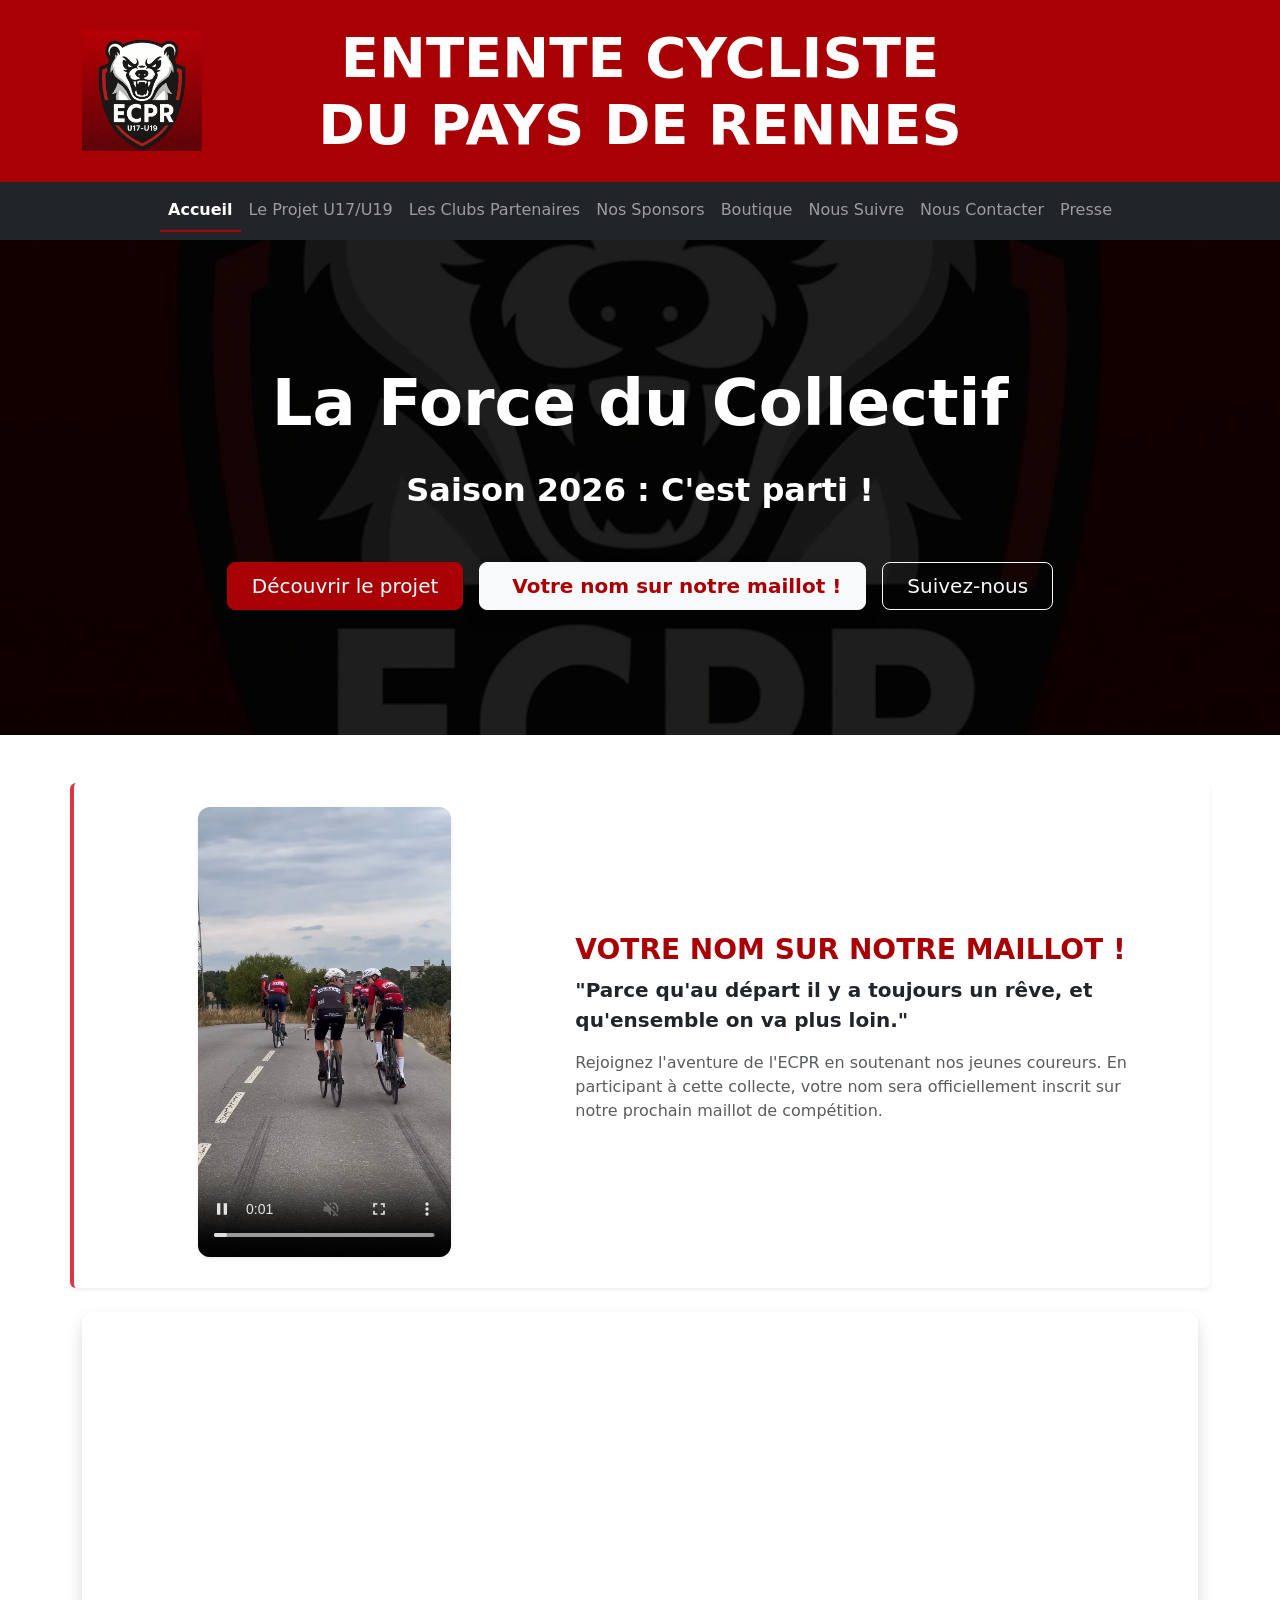
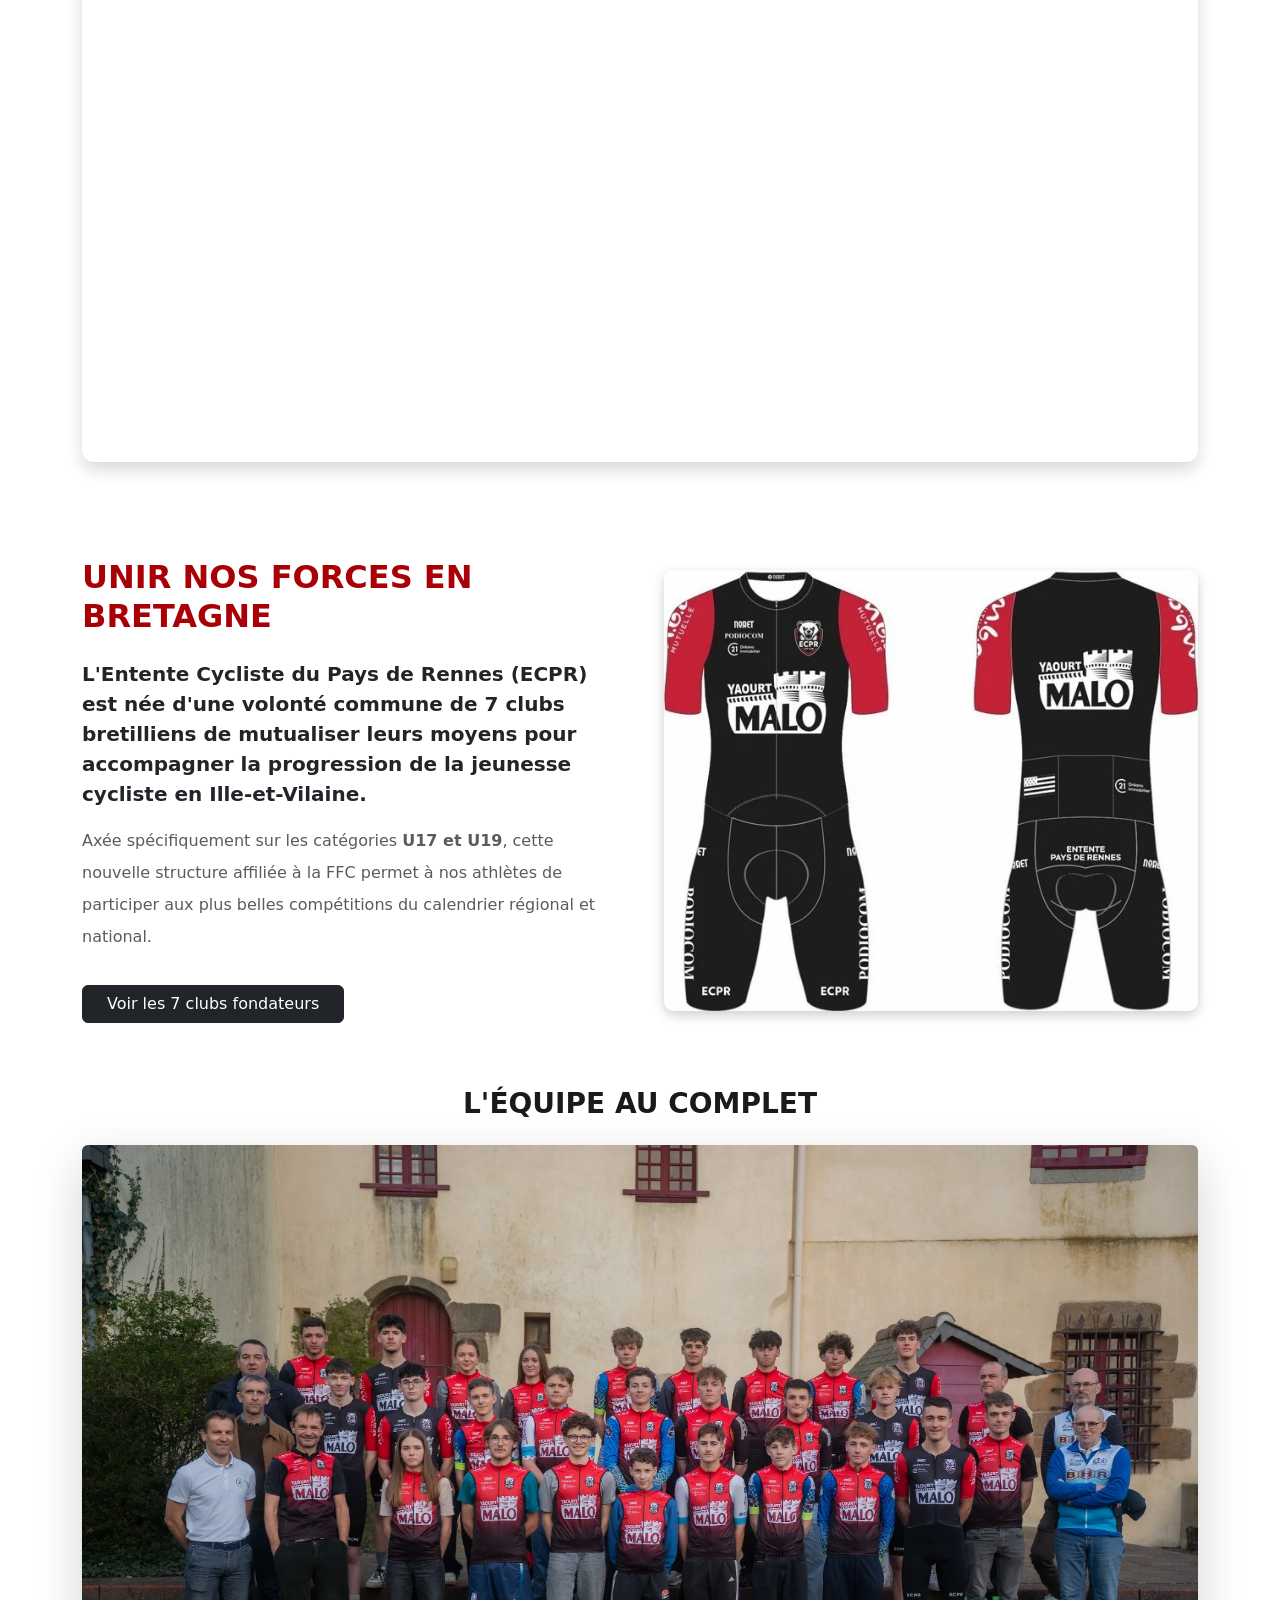
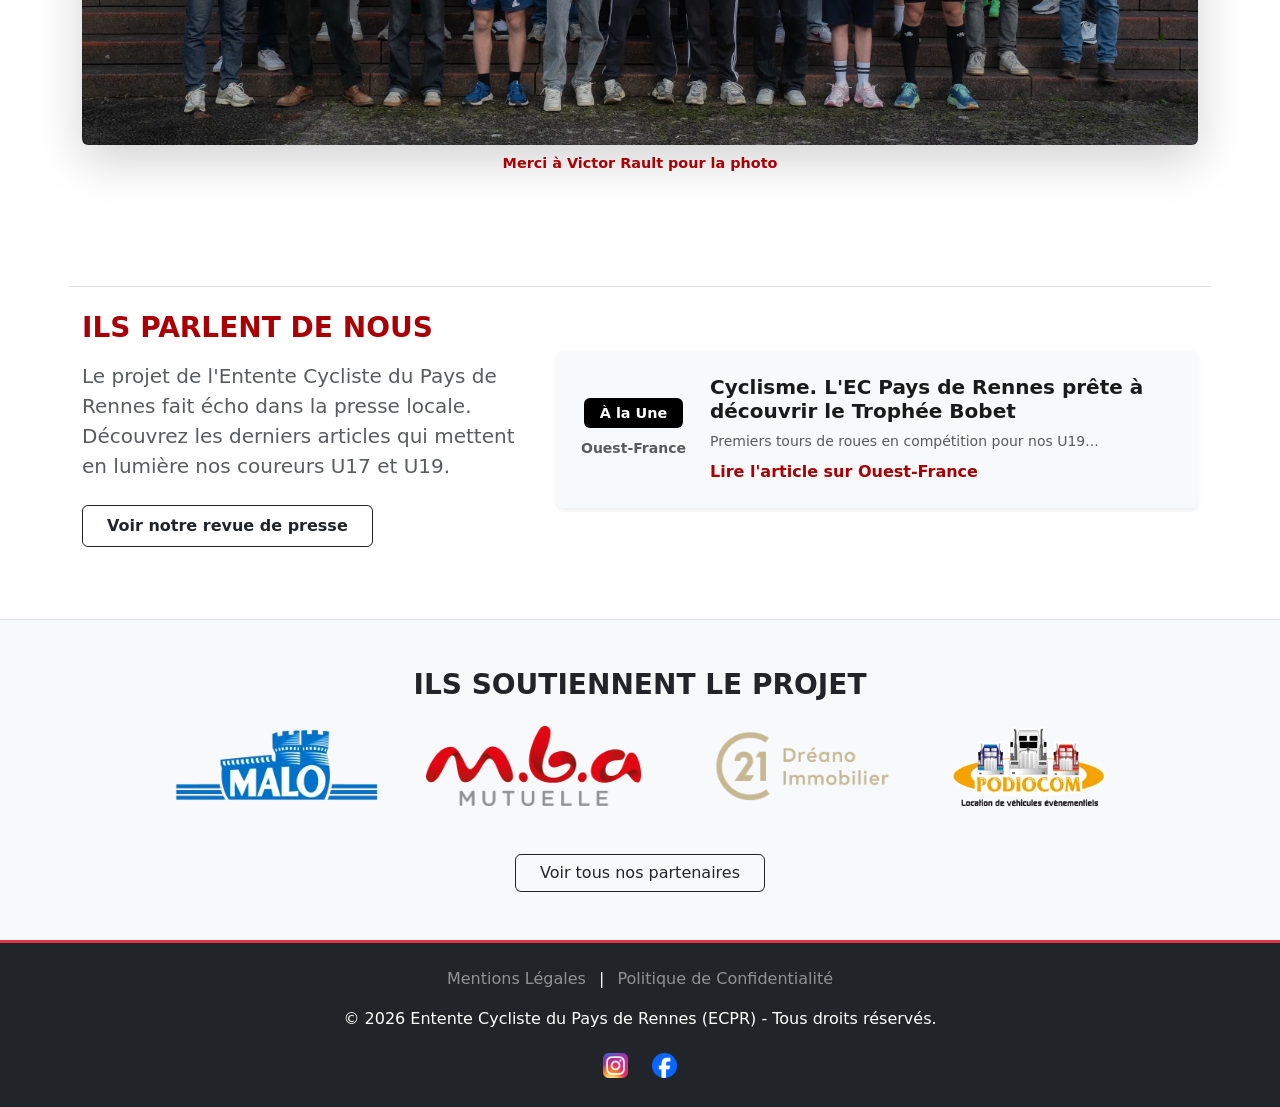
<file: index.html>
<!DOCTYPE html>
<html lang="fr">
<head>
  <meta charset="UTF-8">
  <meta name="viewport" content="width=device-width, initial-scale=1.0">
  <meta name="description" content="Site officiel de l'Entente Cycliste du Pays de Rennes (ECPR). Découvrez notre projet sportif U17 et U19 réunissant 7 clubs d'Ille-et-Vilaine pour la compétition cycliste.">
  
  <meta property="og:title" content="ECPR - Entente Cycliste du Pays de Rennes">
  <meta property="og:description" content="Découvrez notre projet sportif U17 et U19 réunissant 7 clubs d'Ille-et-Vilaine pour la compétition cycliste au plus haut niveau.">
  <meta property="og:image" content="https://ecprennes35.github.io/entente-cycliste-rennes/logos/logo_ecpr.png">
  <meta property="og:url" content="https://entente-cycliste-rennes.fr/">
  <meta property="og:type" content="website">

  <link rel="stylesheet" href="style.css">
  <title>ECPR - Entente Cycliste du Pays de Rennes</title>
  <link rel="icon" type="image/webp" href="logos/logo_ecpr.png">
  <link href="https://cdn.jsdelivr.net/npm/bootstrap@5.0.2/dist/css/bootstrap.min.css" rel="stylesheet">
  
  <style>
    .btn-danger { background-color: #a90005; border-color: #a90005; }
    .btn-danger:hover { background-color: #800004; border-color: #800004; }
    .text-ecpr-red { color: #a90005; }
    .hero-banner {
      background: linear-gradient(rgba(0, 0, 0, 0.7), rgba(0, 0, 0, 0.7)), url('logos/logo_ecpr.png') center/cover no-repeat;
      background-color: #1a1a1a;
      padding: 120px 0;
    }
    .slogan-text { min-height: 40px; }
    
    /* L'EFFET DE ZOOM EXACT DE L'US VERN */
    .visibilite-img {
      border-radius: 10px;
      box-shadow: 0 4px 12px rgba(0, 0, 0, 0.2);
      transition: transform 0.3s ease;
    }
    .visibilite-img:hover {
      transform: scale(1.03); /* Léger zoom comme sur l'US Vern */
    }
  </style>
</head>
<body>
  
  <!-- HEADER -->
  <header class="text-white p-4" style="background-color: #a90005;">
    <div class="d-flex justify-content-between align-items-center container">
      <div><img src="logos/logo_ecpr.png" alt="Logo ECPR" style="height:120px;"></div>
      <div class="flex-grow-1 text-center">
        <h1 class="mb-0 display-4 fw-bold text-uppercase text-white">Entente Cycliste <br> du Pays de Rennes</h1>
      </div>
      <div style="width:120px;"></div>
    </div>
  </header>

  <!-- NAVBAR -->
  <nav class="navbar navbar-expand-lg navbar-dark bg-dark sticky-top">
    <div class="container">
      <button class="navbar-toggler" type="button" data-bs-toggle="collapse" data-bs-target="#navbarNav">
        <span class="navbar-toggler-icon"></span>
      </button>
      <div class="collapse navbar-collapse justify-content-center" id="navbarNav">
        <ul class="navbar-nav">
          <li class="nav-item"><a class="nav-link active" href="index.html">Accueil</a></li>
          <li class="nav-item"><a class="nav-link" href="projet.html">Le Projet U17/U19</a></li>
          <li class="nav-item"><a class="nav-link" href="clubs.html">Les Clubs Partenaires</a></li>
          <li class="nav-item"><a class="nav-link" href="nospartenaires.html">Nos Sponsors</a></li>
          <li class="nav-item"><a class="nav-link" href="boutique.html">Boutique</a></li>
          <li class="nav-item"><a class="nav-link" href="noussuivre.html">Nous Suivre</a></li>
          <li class="nav-item"><a class="nav-link" href="nouscontacter.html">Nous Contacter</a></li>
          <li class="nav-item"><a class="nav-link" href="presse.html">Presse</a></li>
        </ul>
      </div>
    </div>
  </nav>

  <!-- BANNIÈRE D'ACCUEIL -->
  <section class="hero-banner d-flex align-items-center justify-content-center text-center text-white">
    <div class="container">
      <h2 class="display-3 fw-bold mb-4">La Force du Collectif</h2>
      <p id="slogan" class="lead text-white fw-bold fs-2 slogan-text"></p>
      <div class="d-flex justify-content-center gap-3 mt-5 flex-wrap">
        <a href="projet.html" class="btn btn-danger btn-lg px-4 py-2">Découvrir le projet</a>
        <a href="boutique.html" class="btn btn-light btn-lg px-4 py-2 fw-bold shadow" style="color: #a90005;">
          <i class="fas fa-tshirt me-2"></i>Votre nom sur notre maillot !
        </a>
        <a href="noussuivre.html" class="btn btn-outline-light btn-lg px-4 py-2">Suivez-nous</a>
      </div>
    </div>
  </section>

  <!-- CAMPAGNE MAILLOT (Temporaire) -->
  <section class="container my-5">
    <div class="row align-items-center mb-4 bg-white p-4 rounded shadow-sm border-start border-danger border-4">
      <div class="col-md-5 text-center mb-4 mb-md-0">
        <!-- Vidéo avec lecture automatique silencieuse et playsinline -->
        <video controls autoplay muted loop playsinline class="shadow-sm" style="max-height: 450px; border-radius: 12px; max-width: 100%;">
          <source src="videos/reel_maillot.mp4" type="video/mp4">
          Votre navigateur ne supporte pas la lecture de vidéos.
        </video>
      </div>
      <div class="col-md-7 px-4">
        <h3 class="fw-bold text-uppercase" style="color: #a90005;">Votre nom sur notre maillot !</h3>
        <p class="fs-5 fw-bold text-dark">"Parce qu'au départ il y a toujours un rêve, et qu'ensemble on va plus loin."</p>
        <p class="text-muted">
          Rejoignez l'aventure de l'ECPR en soutenant nos jeunes coureurs. En participant à cette collecte, votre nom sera officiellement inscrit sur notre prochain maillot de compétition.
        </p>
      </div>
    </div>

    <!-- MODULE DE PAIEMENT HELLOASSO -->
    <div class="card shadow border-0 mb-5" style="border-radius: 12px; overflow: hidden; background-color: #fff;">
      <iframe 
        id="haWidget" 
        allowtransparency="true" 
        scrolling="auto" 
        src="https://www.helloasso.com/associations/entente-cycliste-du-pays-de-rennes/collectes/votre-nom-sur-notre-maillot-ecrivons-l-histoire-ensemble/widget" 
        style="width: 100%; height: 750px; border: none;"
        sandbox="allow-scripts allow-same-origin allow-forms allow-top-navigation allow-popups">
      </iframe>
    </div>
  </section>

  <!-- SECTION PRÉSENTATION CLASSIQUE -->
  <section class="container my-5 bg-white py-5">
    <div class="row align-items-center g-5">
      <div class="col-md-6 px-4">
        <h2 class="mb-4 fw-bold text-uppercase" style="color: #a90005;">Unir nos forces en Bretagne</h2>
        <p class="lead text-dark fw-bold">
          L'Entente Cycliste du Pays de Rennes (ECPR) est née d'une volonté commune de 7 clubs bretilliens de mutualiser leurs moyens pour accompagner la progression de la jeunesse cycliste en Ille-et-Vilaine.
        </p>
        <p class="text-muted lh-lg">
          Axée spécifiquement sur les catégories <strong>U17 et U19</strong>, cette nouvelle structure affiliée à la FFC permet à nos athlètes de participer aux plus belles compétitions du calendrier régional et national.
        </p>
        <a href="clubs.html" class="btn btn-dark mt-3 px-4">Voir les 7 clubs fondateurs</a>
      </div>
      <div class="col-md-6 text-center">
        <img src="images/maillot_ecpr.webp" alt="Nouveau maillot cycliste ECPR 2026" class="img-fluid visibilite-img" style="max-height: 450px;">
      </div>
    </div>

    <div class="row mt-5 pt-3">
      <div class="col-12 text-center">
        <h3 class="mb-4 fw-bold text-uppercase" style="color: #1a1a1a;">L'équipe au complet</h3>
        
        <img src="images/photo_equipe.webp" alt="Tous les coureurs de l'ECPR" class="img-fluid rounded shadow-lg" style="width: 100%; max-height: 600px; object-fit: cover; object-position: center top;">
        
        <p class="mt-2 text-muted" style="font-size: 0.9rem;">
          <a href="https://victorraultd0fb.myportfolio.com/" target="_blank" class="text-decoration-none fw-bold" style="color: #a90005;">
            Merci à Victor Rault pour la photo
          </a>
        </p>
      </div>
    </div>
  </section>

  <!-- REVUE DE PRESSE -->
  <section class="container mb-5 py-4 border-top">
    <div class="row align-items-center g-4">
      
      <div class="col-md-5 text-center text-md-start">
        <h3 class="fw-bold text-uppercase mb-3" style="color: #a90005;">Ils parlent de nous</h3>
        <p class="lead text-muted mb-4">
          Le projet de l'Entente Cycliste du Pays de Rennes fait écho dans la presse locale. Découvrez les derniers articles qui mettent en lumière nos coureurs U17 et U19.
        </p>
        <a href="presse.html" class="btn btn-outline-dark px-4 py-2 fw-bold">Voir notre revue de presse</a>
      </div>

      <div class="col-md-7">
        <div class="card shadow-sm border-0 bg-light">
          <div class="card-body p-4 d-flex flex-column flex-md-row align-items-center gap-4">
            
            <div class="text-center flex-shrink-0">
              <span class="badge mb-2 px-3 py-2" style="background-color: #000; font-size: 0.9rem;">À la Une</span>
              <br>
              <span class="text-muted small fw-bold">Ouest-France</span>
            </div>
            
            <div>
              <h5 class="card-title fw-bold" style="color: #1a1a1a;">Cyclisme. L'EC Pays de Rennes prête à découvrir le Trophée Bobet</h5>
              <p class="card-text text-muted small mb-2">Premiers tours de roues en compétition pour nos U19...</p>
              <a href="https://www.ouest-france.fr/sport/cyclisme/cyclisme-lec-pays-de-rennes-prete-a-decouvrir-le-trophee-bobet-u19-96068bee-1c7a-11f1-8354-21bcba10414b" target="_blank" class="text-decoration-none fw-bold" style="color: #a90005;">Lire l'article sur Ouest-France</a>
            </div>

          </div>
        </div>
      </div>

    </div>
  </section>

  <!-- PARTENAIRES -->
  <section class="text-center p-5 bg-light border-top">
    <h3 class="fw-bold mb-4 text-uppercase">Ils soutiennent le projet</h3>
    <div class="d-flex justify-content-center align-items-center gap-5 flex-wrap">
      <a href="https://www.malo.fr/" target="_blank" title="Visiter le site de Malo"><img src="logos/yaourtmalo.webp" alt="Sponsor Malo" style="height: 80px; object-fit: contain;"></a>
      <a href="https://www.mbamutuelle.com/" target="_blank" title="Visiter le site de M.B.A Mutuelle"><img src="logos/MBA.webp" alt="Sponsor MBA Mutuelle" style="height: 80px; object-fit: contain;"></a>
      <a href="https://www.century21dreano.com/" target="_blank" title="Visiter le site de Century 21 Dréano Immobilier"><img src="logos/century21.webp" alt="Sponsor Century 21 Dréano Immobilier" style="height: 80px; object-fit: contain;"></a>
      <a href="https://www.podiocom.com/" target="_blank" title="Visiter le site de Podiocom"><img src="logos/podiocom.webp" alt="Sponsor Podiocom" style="height: 80px; object-fit: contain;"></a>
    </div>
    <div class="mt-5">
      <a href="nospartenaires.html" class="btn btn-outline-dark px-4">Voir tous nos partenaires</a>
    </div>
  </section>

  <!-- FOOTER -->
  <footer class="bg-dark text-white text-center p-4 mt-auto border-top border-danger border-3">
    <div class="mb-3">
      <a href="mentionslegales.html" class="text-white-50 text-decoration-none mx-2">Mentions Légales</a> | 
      <a href="confidentialite.html" class="text-white-50 text-decoration-none mx-2">Politique de Confidentialité</a>
    </div>
    <p>&copy; 2026 Entente Cycliste du Pays de Rennes (ECPR) - Tous droits réservés.</p>
    <p class="fs-4 mb-0">
      <a href="https://www.instagram.com/ecpaysderennes" target="_blank" class="text-white mx-2 text-decoration-none" aria-label="Instagram ECPR"><img src="logos/logoinsta.webp" alt="" style="height:25px;"></a>
      <a href="https://www.facebook.com/profile.php?id=61585619027082" target="_blank" class="text-white mx-2 text-decoration-none" aria-label="Facebook ECPR"><img src="logos/logofa.webp" alt="" style="height:25px;"></a>
    </p>
  </footer>

  <script src="https://cdn.jsdelivr.net/npm/bootstrap@5.0.2/dist/js/bootstrap.bundle.min.js"></script>
  <script>
    document.addEventListener("DOMContentLoaded", function () {
      const currentPage = window.location.pathname.split("/").pop() || "index.html";
      document.querySelectorAll(".nav-link").forEach(link => {
        if (link.getAttribute("href") === currentPage || (currentPage === "" && link.getAttribute("href") === "index.html")) { 
          link.classList.add("active"); 
        } else { 
          link.classList.remove("active"); 
        }
      });
    });
    const slogans = ["Saison 2026 : C'est parti !", "Entente U17 / U19", "Regrouper nos talents bretilliens"];
    let i = 0; const sloganEl = document.getElementById("slogan");
    function showSlogan(text) {
      sloganEl.style.opacity = 0;
      setTimeout(() => { sloganEl.textContent = text; sloganEl.style.transition = "opacity 0.5s"; sloganEl.style.opacity = 1; }, 300);
    }
    showSlogan(slogans[i]);
    setInterval(() => { i = (i + 1) % slogans.length; showSlogan(slogans[i]); }, 3500);
  </script>
</body>
</html>
</file>
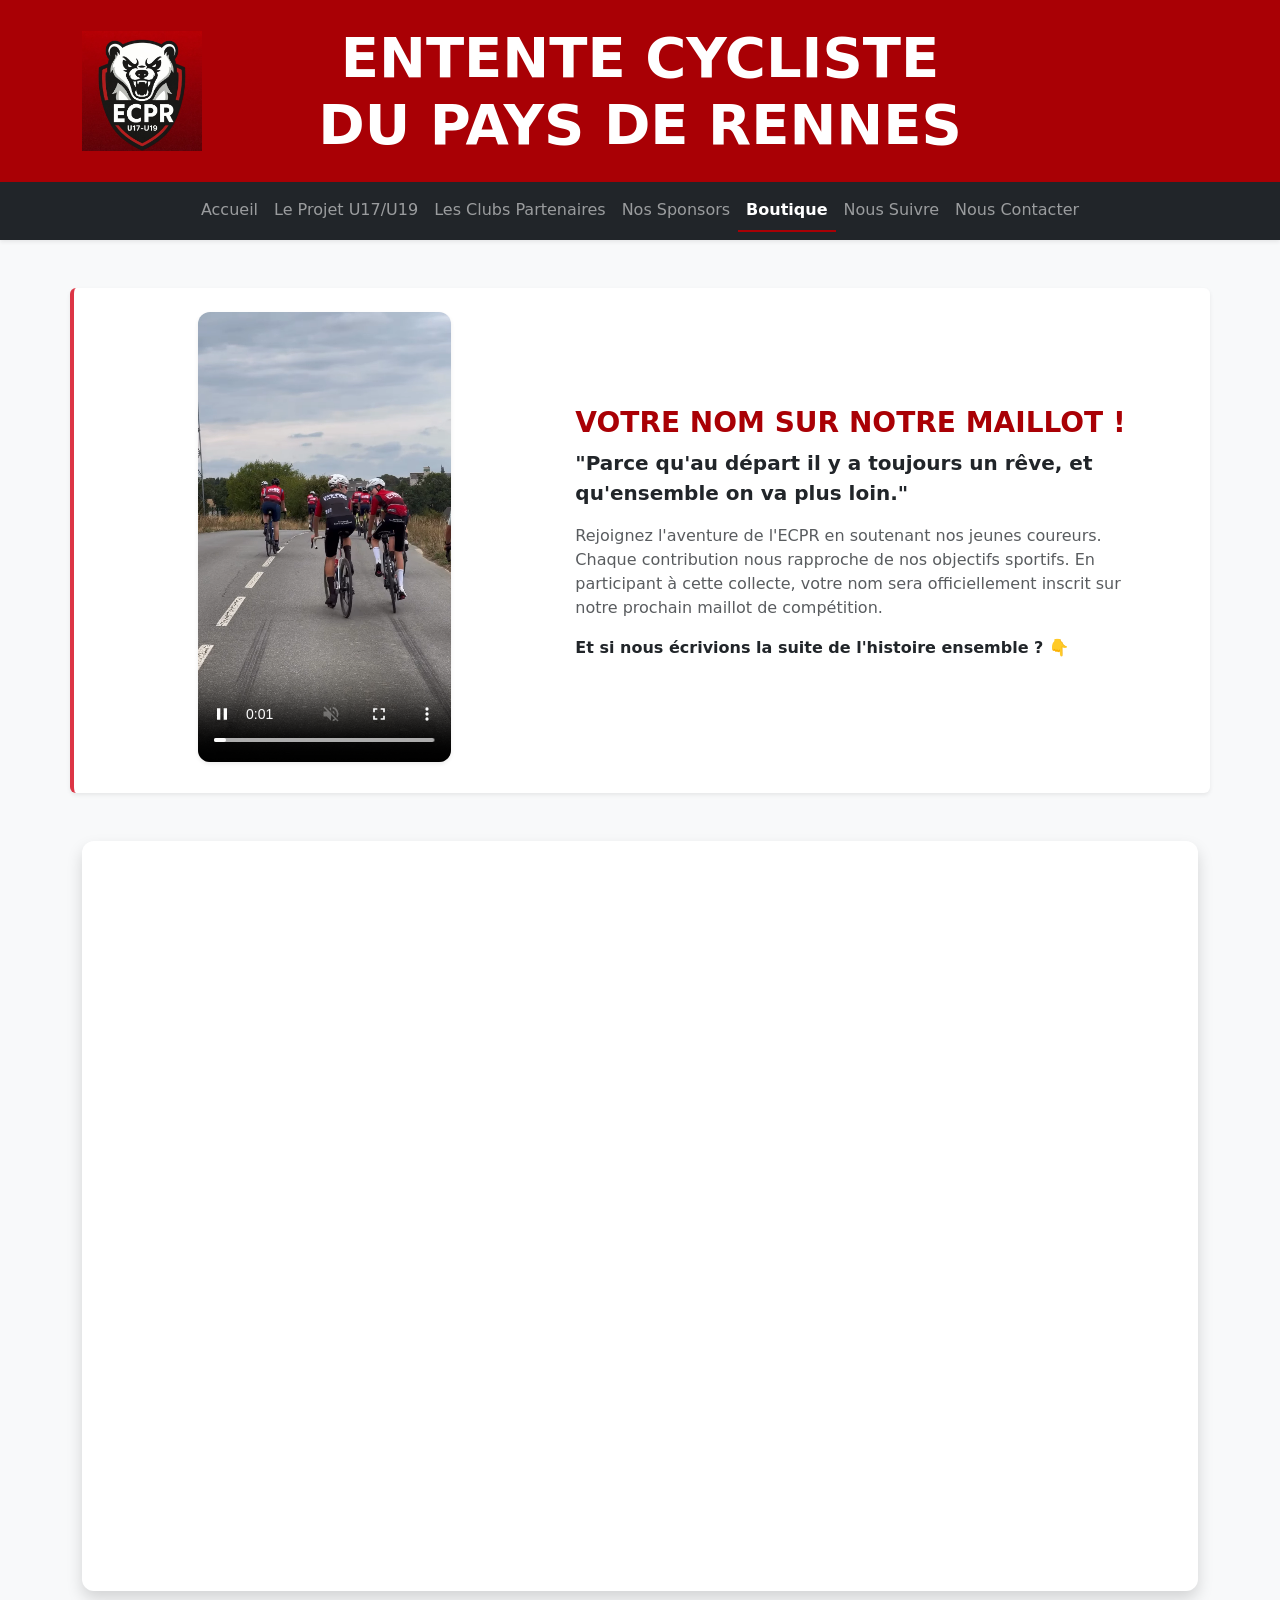
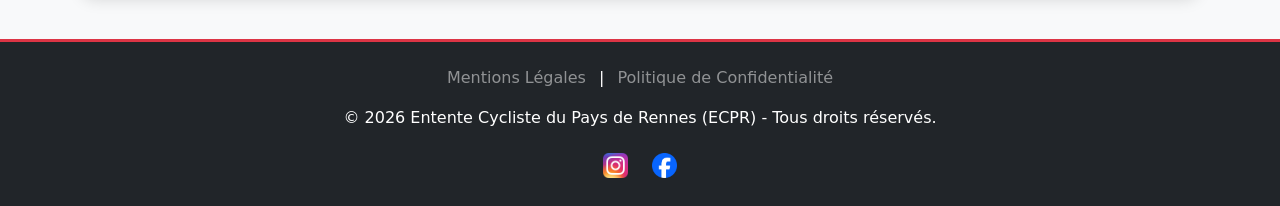
<file: boutique.html>
<!DOCTYPE html>
<html lang="fr">
<head>
  <meta charset="UTF-8">
  <meta name="viewport" content="width=device-width, initial-scale=1.0">
  <meta name="description" content="Boutique officielle de l'Entente Cycliste du Pays de Rennes (ECPR). Commandez vos équipements en toute sécurité.">
  
  <title>Boutique Officielle - ECPR Cyclisme</title>
  <link rel="icon" type="image/webp" href="logos/logo_ecpr.png">
  <link href="https://cdn.jsdelivr.net/npm/bootstrap@5.0.2/dist/css/bootstrap.min.css" rel="stylesheet">
  <link rel="stylesheet" href="https://cdnjs.cloudflare.com/ajax/libs/font-awesome/6.5.2/css/all.min.css">
  <link rel="stylesheet" href="style.css">
</head>
<body class="d-flex flex-column min-vh-100" style="background-color: #f8f9fa;">

  <!-- HEADER -->
  <header class="text-white p-4" style="background-color: #a90005;">
    <div class="d-flex justify-content-between align-items-center container">
      <div><img src="logos/logo_ecpr.png" alt="Logo ECPR" style="height:120px;"></div>
      <div class="flex-grow-1 text-center">
        <h1 class="mb-0 display-4 fw-bold text-uppercase text-white">Entente Cycliste <br> du Pays de Rennes</h1>
      </div>
      <div style="width:120px;"></div>
    </div>
  </header>

  <!-- NAVBAR -->
  <nav class="navbar navbar-expand-lg navbar-dark bg-dark sticky-top shadow-sm">
    <div class="container">
      <button class="navbar-toggler" type="button" data-bs-toggle="collapse" data-bs-target="#navbarNav">
        <span class="navbar-toggler-icon"></span>
      </button>
      <div class="collapse navbar-collapse justify-content-center" id="navbarNav">
        <ul class="navbar-nav">
          <li class="nav-item"><a class="nav-link" href="index.html">Accueil</a></li>
          <li class="nav-item"><a class="nav-link" href="projet.html">Le Projet U17/U19</a></li>
          <li class="nav-item"><a class="nav-link" href="clubs.html">Les Clubs Partenaires</a></li>
          <li class="nav-item"><a class="nav-link" href="nospartenaires.html">Nos Sponsors</a></li>
          <li class="nav-item"><a class="nav-link active" href="boutique.html">Boutique</a></li>
          <li class="nav-item"><a class="nav-link" href="noussuivre.html">Nous Suivre</a></li>
          <li class="nav-item"><a class="nav-link" href="nouscontacter.html">Nous Contacter</a></li>
        </ul>
      </div>
    </div>
  </nav>

  <main class="container my-5 flex-grow-1">
    
    <!-- BLOC VIDÉO ET PRÉSENTATION -->
    <div class="row align-items-center mb-5 bg-white p-4 rounded shadow-sm border-start border-danger border-4">
      <div class="col-md-5 text-center mb-4 mb-md-0">
        <!-- Vidéo avec lecture automatique silencieuse -->
        <video controls autoplay muted loop playsinline class="shadow-sm" style="max-height: 450px; border-radius: 12px; max-width: 100%;">
          <source src="videos/reel_maillot.mp4" type="video/mp4">
          Votre navigateur ne supporte pas la lecture de vidéos.
        </video>
      </div>
      <div class="col-md-7 px-4">
        <h3 class="fw-bold text-uppercase" style="color: #a90005;">Votre nom sur notre maillot !</h3>
        <p class="fs-5 fw-bold text-dark">"Parce qu'au départ il y a toujours un rêve, et qu'ensemble on va plus loin."</p>
        <p class="text-muted">
          Rejoignez l'aventure de l'ECPR en soutenant nos jeunes coureurs. Chaque contribution nous rapproche de nos objectifs sportifs. En participant à cette collecte, votre nom sera officiellement inscrit sur notre prochain maillot de compétition.
        </p>
        <p class="fw-bold mt-3 text-dark">Et si nous écrivions la suite de l'histoire ensemble ? 👇</p>
      </div>
    </div>

    <!-- MODULE DE PAIEMENT HELLOASSO -->
    <div class="card shadow border-0" style="border-radius: 12px; overflow: hidden; background-color: #fff;">
      <iframe 
        id="haWidget" 
        allowtransparency="true" 
        scrolling="auto" 
        src="https://www.helloasso.com/associations/entente-cycliste-du-pays-de-rennes/collectes/votre-nom-sur-notre-maillot-ecrivons-l-histoire-ensemble/widget" 
        style="width: 100%; height: 750px; border: none;"
        sandbox="allow-scripts allow-same-origin allow-forms allow-top-navigation allow-popups">
      </iframe>
    </div>

  </main>

  <!-- FOOTER -->
  <footer class="bg-dark text-white text-center p-4 mt-auto border-top border-danger border-3">
  <div class="mb-3">
    <a href="mentionslegales.html" class="text-white-50 text-decoration-none mx-2">Mentions Légales</a> | 
    <a href="confidentialite.html" class="text-white-50 text-decoration-none mx-2">Politique de Confidentialité</a>
  </div>
  <p>&copy; 2026 Entente Cycliste du Pays de Rennes (ECPR) - Tous droits réservés.</p>
  <p class="fs-4 mb-0">
    <a href="https://www.instagram.com/ecpaysderennes" target="_blank" class="text-white mx-2 text-decoration-none" aria-label="Instagram ECPR"><img src="logos/logoinsta.webp" alt="" style="height:25px;"></a>
    <a href="https://www.facebook.com/profile.php?id=61585619027082" target="_blank" class="text-white mx-2 text-decoration-none" aria-label="Facebook ECPR"><img src="logos/logofa.webp" alt="" style="height:25px;"></a>
  </p>
</footer>

  <script src="https://cdn.jsdelivr.net/npm/bootstrap@5.0.2/dist/js/bootstrap.bundle.min.js"></script>
</body>
</html>
</file>
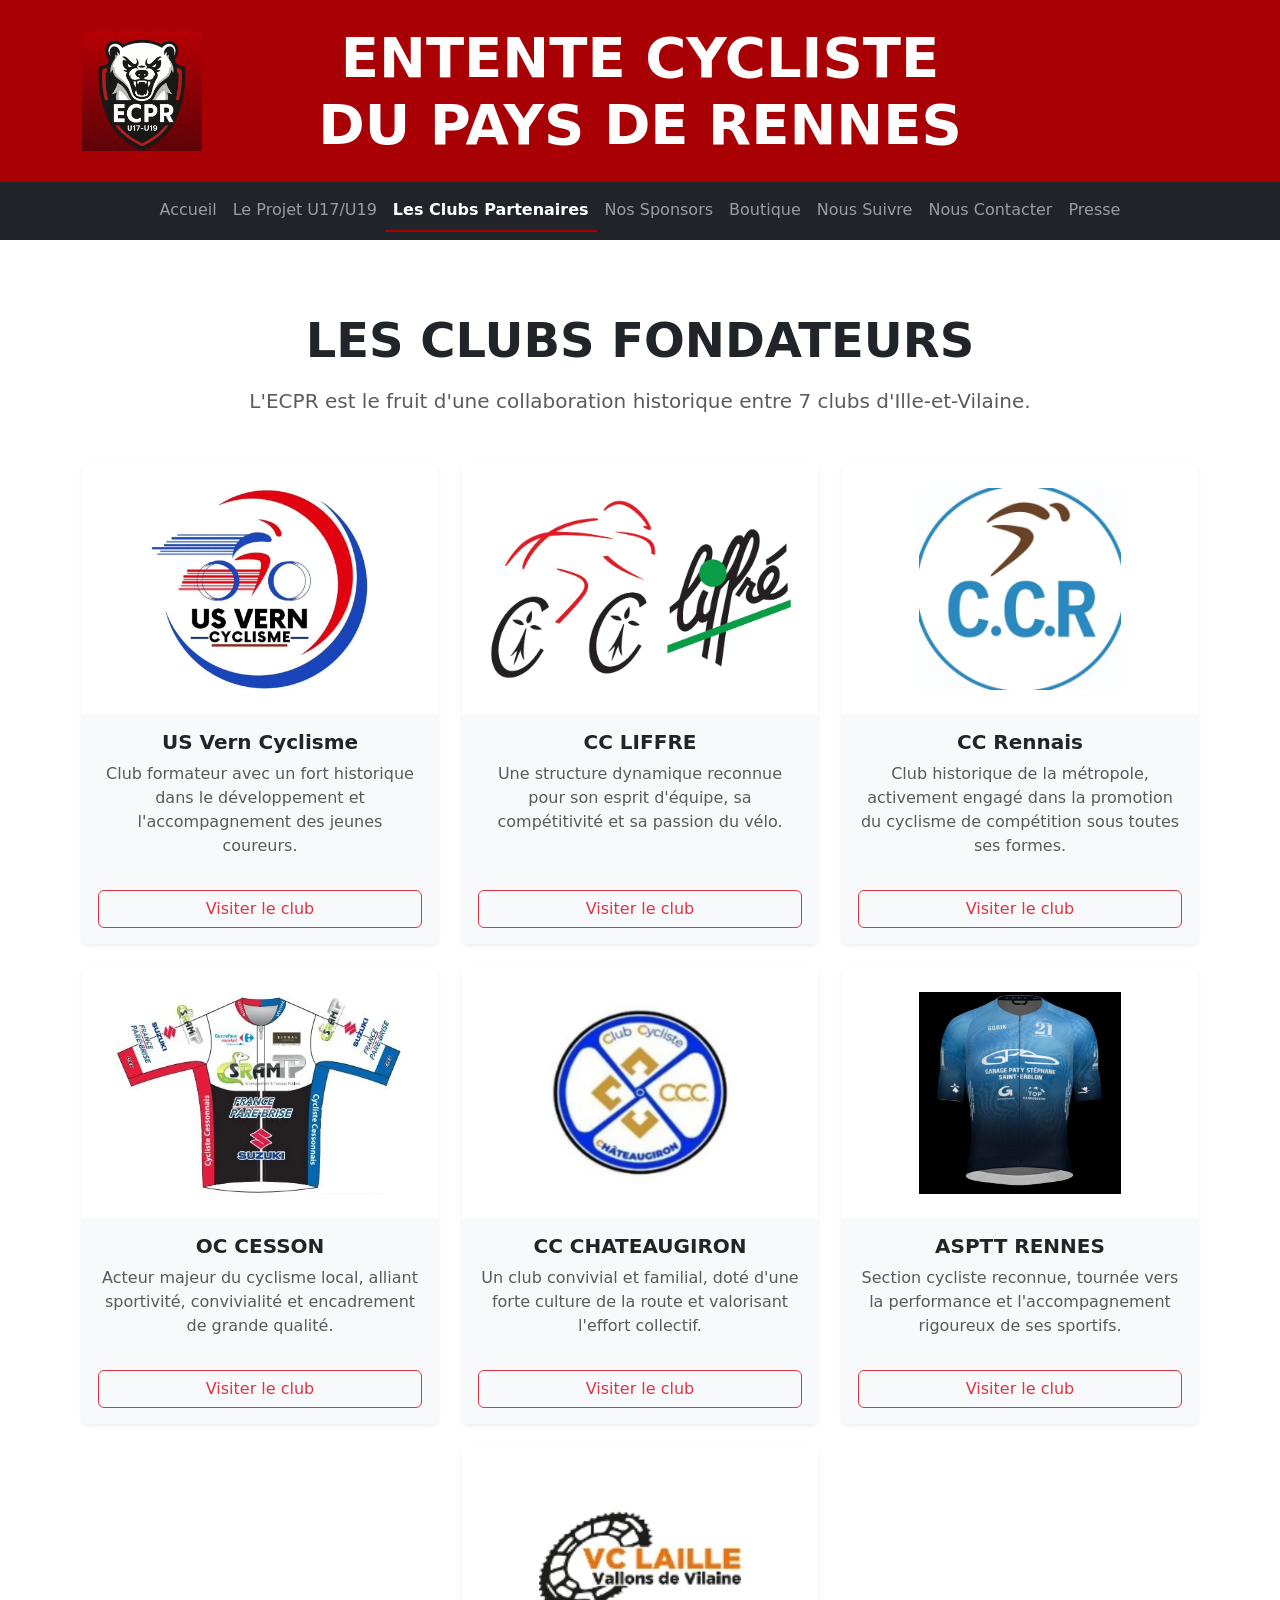
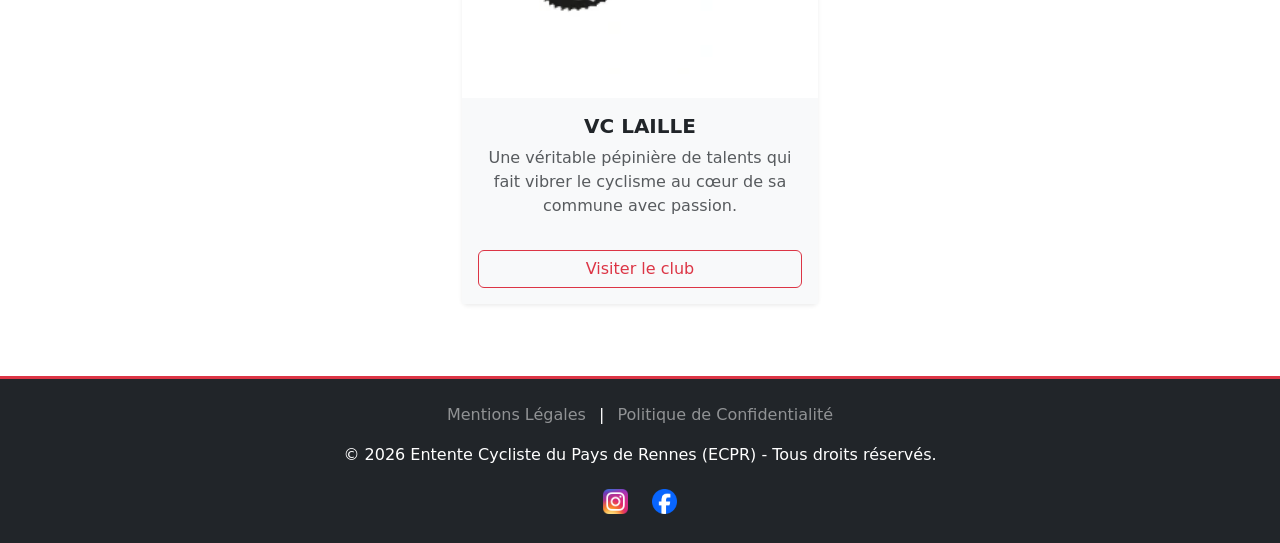
<file: clubs.html>
<!DOCTYPE html>
<html lang="fr">
<head>
  <meta charset="UTF-8">
  <meta name="viewport" content="width=device-width, initial-scale=1.0">
  <meta name="description" content="Découvrez les 7 clubs fondateurs de l'Entente Cycliste du Pays de Rennes (ECPR). Une alliance historique pour le cyclisme en Ille-et-Vilaine.">
  
  <meta property="og:title" content="Les Clubs Partenaires - ECPR Cyclisme">
  <meta property="og:description" content="Découvrez les 7 clubs fondateurs de l'Entente Cycliste du Pays de Rennes (ECPR).">
  <meta property="og:image" content="https://ecprennes35.github.io/entente-cycliste-rennes/logos/logo_ecpr.png">
  <meta property="og:url" content="https://entente-cycliste-rennes.fr/clubs">
  <meta property="og:type" content="website">

  <link rel="stylesheet" href="style.css">
  <title>Les Clubs Partenaires - ECPR Cyclisme</title>
  <link rel="icon" type="image/webp" href="logos/logo_ecpr.png">
  <link href="https://cdn.jsdelivr.net/npm/bootstrap@5.0.2/dist/css/bootstrap.min.css" rel="stylesheet">
  
  <style>
    .clickable-logo { transition: transform 0.3s ease; }
    .clickable-logo:hover { transform: scale(1.08); }
  </style>
</head>
<body>
  <header class="text-white p-4" style="background-color: #a90005;">
    <div class="d-flex justify-content-between align-items-center container">
      <div><img src="logos/logo_ecpr.png" alt="Logo ECPR" style="height:120px;"></div>
      <div class="flex-grow-1 text-center">
        <h1 class="mb-0 display-4 fw-bold text-uppercase text-white">Entente Cycliste <br> du Pays de Rennes</h1>
      </div>
      <div style="width:120px;"></div>
    </div>
  </header>

  <nav class="navbar navbar-expand-lg navbar-dark bg-dark sticky-top">
    <div class="container">
      <button class="navbar-toggler" type="button" data-bs-toggle="collapse" data-bs-target="#navbarNav">
        <span class="navbar-toggler-icon"></span>
      </button>
      <div class="collapse navbar-collapse justify-content-center" id="navbarNav">
        <ul class="navbar-nav">
          <li class="nav-item"><a class="nav-link" href="index">Accueil</a></li>
          <li class="nav-item"><a class="nav-link" href="projet">Le Projet U17/U19</a></li>
          <li class="nav-item"><a class="nav-link active" href="clubs">Les Clubs Partenaires</a></li>
          <li class="nav-item"><a class="nav-link" href="nospartenaires">Nos Sponsors</a></li>
<li class="nav-item"><a class="nav-link" href="boutique.html">Boutique</a></li>
          <li class="nav-item"><a class="nav-link" href="noussuivre">Nous Suivre</a></li>
          <li class="nav-item"><a class="nav-link" href="nouscontacter">Nous Contacter</a></li>
          <li class="nav-item"><a class="nav-link" href="presse">Presse</a></li>
        </ul>
      </div>
    </div>
  </nav>

  <section class="container my-5 py-4">
    <div class="text-center mb-5">
      <h2 class="display-5 fw-bold text-uppercase">Les Clubs Fondateurs</h2>
      <p class="lead mt-3 text-muted">L'ECPR est le fruit d'une collaboration historique entre 7 clubs d'Ille-et-Vilaine.</p>
    </div>

    <div class="row row-cols-1 row-cols-md-3 g-4 justify-content-center">
      <div class="col">
        <div class="card h-100 text-center shadow-sm border-0">
          <a href="https://jtilloy2.github.io/usvcyclisme/index" target="_blank"><img src="logos/logo.webp" class="card-img-top p-4 clickable-logo" alt="Logo US Vern" style="height:250px; object-fit:contain;"></a>
          <div class="card-body bg-light d-flex flex-column">
            <h5 class="card-title fw-bold">US Vern Cyclisme</h5>
            <p class="card-text flex-grow-1 text-muted">Club formateur avec un fort historique dans le développement et l'accompagnement des jeunes coureurs.</p>
            <a href="https://jtilloy2.github.io/usvcyclisme/index" target="_blank" class="btn btn-outline-danger mt-3">Visiter le club</a>
          </div>
        </div>
      </div>
      <div class="col">
        <div class="card h-100 text-center shadow-sm border-0">
          <a href="https://clubcycliste-liffre.fr/" target="_blank"><img src="logos/CCL.webp" class="card-img-top p-4 clickable-logo" alt="Logo CC Liffré" style="height:250px; object-fit:contain;"></a>
          <div class="card-body bg-light d-flex flex-column">
            <h5 class="card-title fw-bold">CC LIFFRE</h5>
            <p class="card-text flex-grow-1 text-muted">Une structure dynamique reconnue pour son esprit d'équipe, sa compétitivité et sa passion du vélo.</p>
            <a href="https://clubcycliste-liffre.fr/" target="_blank" class="btn btn-outline-danger mt-3">Visiter le club</a>
          </div>
        </div>
      </div>
      <div class="col">
        <div class="card h-100 text-center shadow-sm border-0">
          <a href="https://www.facebook.com/p/CCRennes-M%C3%A9tropole-100088423460741/" target="_blank"><img src="logos/ccr.webp" class="card-img-top p-4 clickable-logo" alt="Logo CC Rennais" style="height:250px; object-fit:contain;"></a>
          <div class="card-body bg-light d-flex flex-column">
            <h5 class="card-title fw-bold">CC Rennais</h5>
            <p class="card-text flex-grow-1 text-muted">Club historique de la métropole, activement engagé dans la promotion du cyclisme de compétition sous toutes ses formes.</p>
            <a href="https://www.facebook.com/p/CCRennes-M%C3%A9tropole-100088423460741/" target="_blank" class="btn btn-outline-danger mt-3">Visiter le club</a>
          </div>
        </div>
      </div>
      <div class="col">
        <div class="card h-100 text-center shadow-sm border-0">
          <a href="https://www.facebook.com/OlympiqueClubCyclisteCessonnais/?locale=fr_FR" target="_blank"><img src="logos/osc.webp" class="card-img-top p-4 clickable-logo" alt="Logo OC Cesson" style="height:250px; object-fit:contain;"></a>
          <div class="card-body bg-light d-flex flex-column">
            <h5 class="card-title fw-bold">OC CESSON</h5>
            <p class="card-text flex-grow-1 text-muted">Acteur majeur du cyclisme local, alliant sportivité, convivialité et encadrement de grande qualité.</p>
            <a href="https://www.facebook.com/OlympiqueClubCyclisteCessonnais/?locale=fr_FR" target="_blank" class="btn btn-outline-danger mt-3">Visiter le club</a>
          </div>
        </div>
      </div>
      <div class="col">
        <div class="card h-100 text-center shadow-sm border-0">
          <a href="https://romainlefeuvre2006.wixsite.com/club-cycliste-chatea" target="_blank"><img src="logos/cc-chateaugiron.webp" class="card-img-top p-4 clickable-logo" alt="Logo CC Châteaugiron" style="height:250px; object-fit:contain;"></a>
          <div class="card-body bg-light d-flex flex-column">
            <h5 class="card-title fw-bold">CC CHATEAUGIRON</h5>
            <p class="card-text flex-grow-1 text-muted">Un club convivial et familial, doté d'une forte culture de la route et valorisant l'effort collectif.</p>
            <a href="https://romainlefeuvre2006.wixsite.com/club-cycliste-chatea" target="_blank" class="btn btn-outline-danger mt-3">Visiter le club</a>
          </div>
        </div>
      </div>
      <div class="col">
        <div class="card h-100 text-center shadow-sm border-0">
          <a href="https://rennes-cyclisme.asptt.com/" target="_blank"><img src="logos/asptt-rennes.webp" class="card-img-top p-4 clickable-logo" alt="Logo ASPTT Rennes" style="height:250px; object-fit:contain;"></a>
          <div class="card-body bg-light d-flex flex-column">
            <h5 class="card-title fw-bold">ASPTT RENNES</h5>
            <p class="card-text flex-grow-1 text-muted">Section cycliste reconnue, tournée vers la performance et l'accompagnement rigoureux de ses sportifs.</p>
            <a href="https://rennes-cyclisme.asptt.com/" target="_blank" class="btn btn-outline-danger mt-3">Visiter le club</a>
          </div>
        </div>
      </div>
      <div class="col">
        <div class="card h-100 text-center shadow-sm border-0">
          <a href="https://www.laille-veloclub.fr/" target="_blank"><img src="logos/VC-LAILLE.webp" class="card-img-top p-4 clickable-logo" alt="Logo VC Laillé" style="height:250px; object-fit:contain;"></a>
          <div class="card-body bg-light d-flex flex-column">
            <h5 class="card-title fw-bold">VC LAILLE</h5>
            <p class="card-text flex-grow-1 text-muted">Une véritable pépinière de talents qui fait vibrer le cyclisme au cœur de sa commune avec passion.</p>
            <a href="https://www.laille-veloclub.fr/" target="_blank" class="btn btn-outline-danger mt-3">Visiter le club</a>
          </div>
        </div>
      </div>
    </div>
  </section>

  <footer class="bg-dark text-white text-center p-4 mt-auto border-top border-danger border-3">
  <div class="mb-3">
    <a href="mentionslegales.html" class="text-white-50 text-decoration-none mx-2">Mentions Légales</a> | 
    <a href="confidentialite.html" class="text-white-50 text-decoration-none mx-2">Politique de Confidentialité</a>
  </div>
  <p>&copy; 2026 Entente Cycliste du Pays de Rennes (ECPR) - Tous droits réservés.</p>
  <p class="fs-4 mb-0">
    <a href="https://www.instagram.com/ecpaysderennes" target="_blank" class="text-white mx-2 text-decoration-none" aria-label="Instagram ECPR"><img src="logos/logoinsta.webp" alt="" style="height:25px;"></a>
    <a href="https://www.facebook.com/profile.php?id=61585619027082" target="_blank" class="text-white mx-2 text-decoration-none" aria-label="Facebook ECPR"><img src="logos/logofa.webp" alt="" style="height:25px;"></a>
  </p>
</footer>

  <script src="https://cdn.jsdelivr.net/npm/bootstrap@5.0.2/dist/js/bootstrap.bundle.min.js"></script>
</body>
</html>
</file>
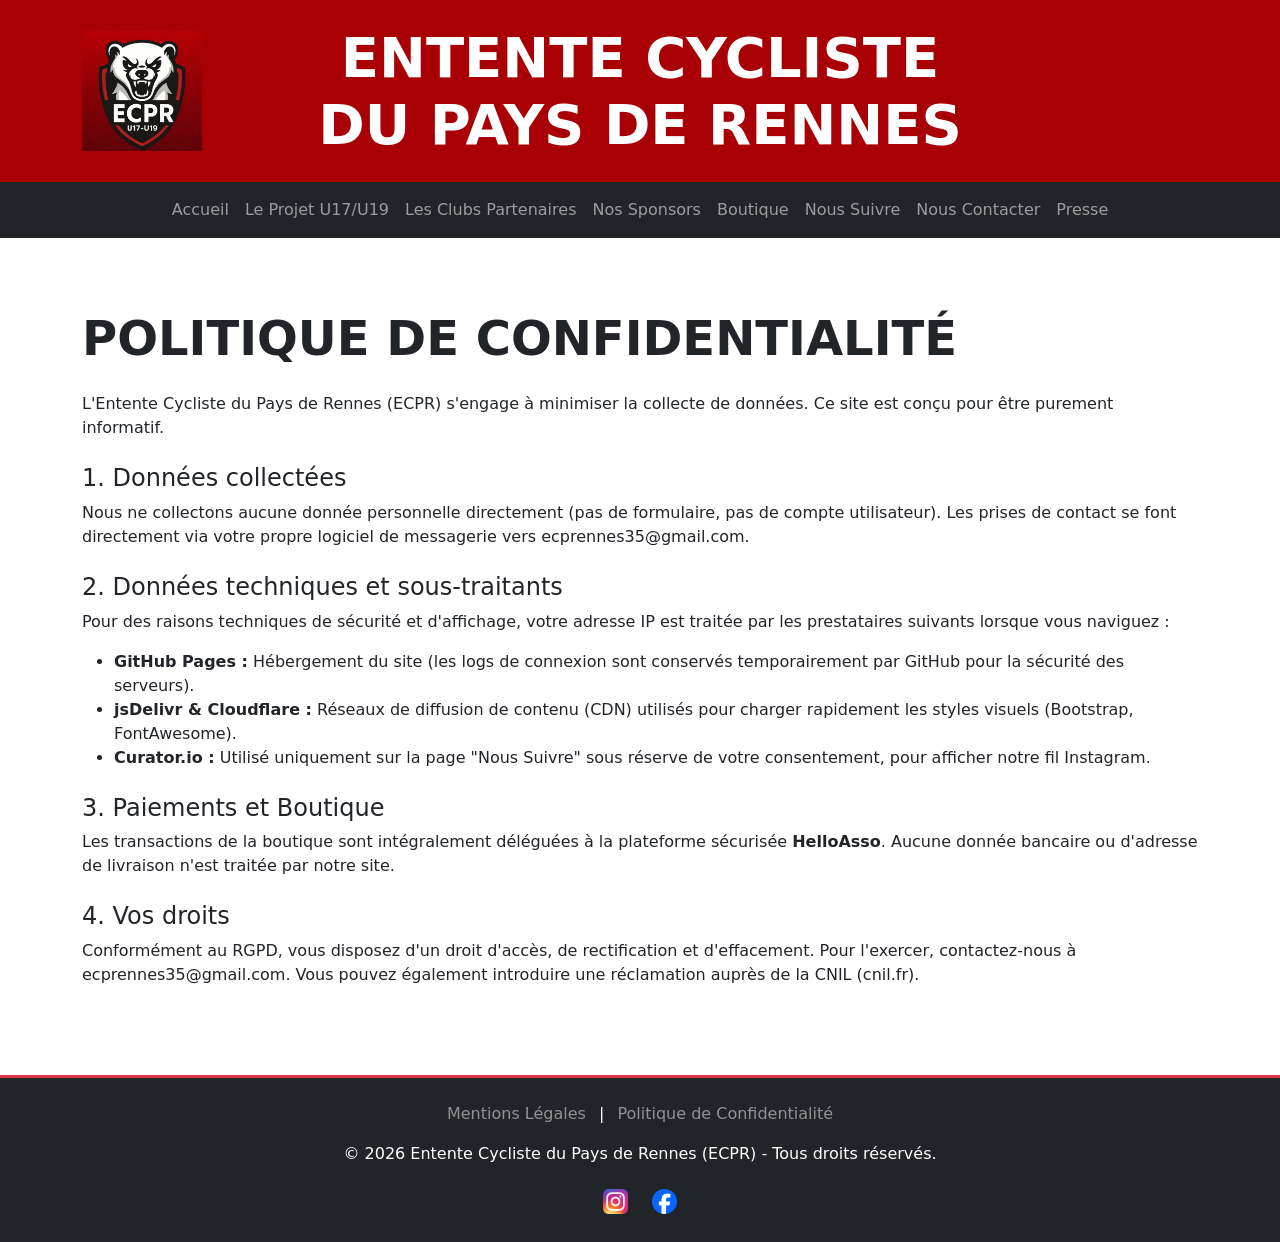
<file: confidentialite.html>
<!DOCTYPE html>
<html lang="fr">

<head>
  <meta charset="UTF-8">
  <meta name="viewport" content="width=device-width, initial-scale=1.0">
  <meta name="description" content="Mentions légales du site de l'Entente Cycliste du Pays de Rennes (ECPR).">

  <meta property="og:title" content="Mentions Légales - ECPR Cyclisme">
  <meta property="og:description" content="Mentions légales du site de l'Entente Cycliste du Pays de Rennes (ECPR).">
  <meta property="og:image" content="https://ecprennes35.github.io/entente-cycliste-rennes/logos/logo_ecpr.png">
  <meta property="og:url" content="https://entente-cycliste-rennes.fr/mentionslegales">
  <meta property="og:type" content="website">

  <link rel="stylesheet" href="style.css">
  <title>Mentions Légales - ECPR Cyclisme</title>
  <link rel="icon" type="image/webp" href="logos/logo_ecpr.png">
  <link href="https://cdn.jsdelivr.net/npm/bootstrap@5.0.2/dist/css/bootstrap.min.css" rel="stylesheet">
</head>

<body>

  <header class="text-white p-4" style="background-color: #a90005;">
    <div class="d-flex justify-content-between align-items-center container">
      <div><img src="logos/logo_ecpr.png" alt="Logo ECPR" style="height:120px;"></div>
      <div class="flex-grow-1 text-center">
        <h1 class="mb-0 display-4 fw-bold text-uppercase text-white">Entente Cycliste <br> du Pays de Rennes</h1>
      </div>
      <div style="width:120px;"></div>
    </div>
  </header>

  <nav class="navbar navbar-expand-lg navbar-dark bg-dark sticky-top">
    <div class="container">
      <button class="navbar-toggler" type="button" data-bs-toggle="collapse" data-bs-target="#navbarNav">
        <span class="navbar-toggler-icon"></span>
      </button>

      <div class="collapse navbar-collapse justify-content-center" id="navbarNav">
        <ul class="navbar-nav">
          <li class="nav-item"><a class="nav-link" href="index">Accueil</a></li>
          <li class="nav-item"><a class="nav-link" href="projet">Le Projet U17/U19</a></li>
          <li class="nav-item"><a class="nav-link" href="clubs">Les Clubs Partenaires</a></li>
          <li class="nav-item"><a class="nav-link" href="nospartenaires">Nos Sponsors</a></li>
<li class="nav-item"><a class="nav-link" href="boutique.html">Boutique</a></li>
          <li class="nav-item"><a class="nav-link" href="noussuivre">Nous Suivre</a></li>
          <li class="nav-item"><a class="nav-link" href="nouscontacter">Nous Contacter</a></li>
          <li class="nav-item"><a class="nav-link" href="presse">Presse</a></li>
        </ul>
      </div>
    </div>
  </nav>

  
<section class="container my-5 py-4">
  <h2 class="display-5 fw-bold text-uppercase mb-4">Politique de Confidentialité</h2>
  <p>L'Entente Cycliste du Pays de Rennes (ECPR) s'engage à minimiser la collecte de données. Ce site est conçu pour être purement informatif.</p>
  
  <h4 class="mt-4">1. Données collectées</h4>
  <p>Nous ne collectons aucune donnée personnelle directement (pas de formulaire, pas de compte utilisateur). Les prises de contact se font directement via votre propre logiciel de messagerie vers ecprennes35@gmail.com.</p>
  
  <h4 class="mt-4">2. Données techniques et sous-traitants</h4>
  <p>Pour des raisons techniques de sécurité et d'affichage, votre adresse IP est traitée par les prestataires suivants lorsque vous naviguez :</p>
  <ul>
    <li><strong>GitHub Pages :</strong> Hébergement du site (les logs de connexion sont conservés temporairement par GitHub pour la sécurité des serveurs).</li>
    <li><strong>jsDelivr & Cloudflare :</strong> Réseaux de diffusion de contenu (CDN) utilisés pour charger rapidement les styles visuels (Bootstrap, FontAwesome).</li>
    <li><strong>Curator.io :</strong> Utilisé uniquement sur la page "Nous Suivre" sous réserve de votre consentement, pour afficher notre fil Instagram.</li>
  </ul>
  
  <h4 class="mt-4">3. Paiements et Boutique</h4>
  <p>Les transactions de la boutique sont intégralement déléguées à la plateforme sécurisée <strong>HelloAsso</strong>. Aucune donnée bancaire ou d'adresse de livraison n'est traitée par notre site.</p>
  
  <h4 class="mt-4">4. Vos droits</h4>
  <p>Conformément au RGPD, vous disposez d'un droit d'accès, de rectification et d'effacement. Pour l'exercer, contactez-nous à ecprennes35@gmail.com. Vous pouvez également introduire une réclamation auprès de la CNIL (cnil.fr).</p>
</section>

  <footer class="bg-dark text-white text-center p-4 mt-auto border-top border-danger border-3">
  <div class="mb-3">
    <a href="mentionslegales.html" class="text-white-50 text-decoration-none mx-2">Mentions Légales</a> | 
    <a href="confidentialite.html" class="text-white-50 text-decoration-none mx-2">Politique de Confidentialité</a>
  </div>
  <p>&copy; 2026 Entente Cycliste du Pays de Rennes (ECPR) - Tous droits réservés.</p>
  <p class="fs-4 mb-0">
    <a href="https://www.instagram.com/ecpaysderennes" target="_blank" class="text-white mx-2 text-decoration-none" aria-label="Instagram ECPR"><img src="logos/logoinsta.webp" alt="" style="height:25px;"></a>
    <a href="https://www.facebook.com/profile.php?id=61585619027082" target="_blank" class="text-white mx-2 text-decoration-none" aria-label="Facebook ECPR"><img src="logos/logofa.webp" alt="" style="height:25px;"></a>
  </p>
</footer>

  <script src="https://cdn.jsdelivr.net/npm/bootstrap@5.0.2/dist/js/bootstrap.bundle.min.js"></script>
</body>
</html>
</file>
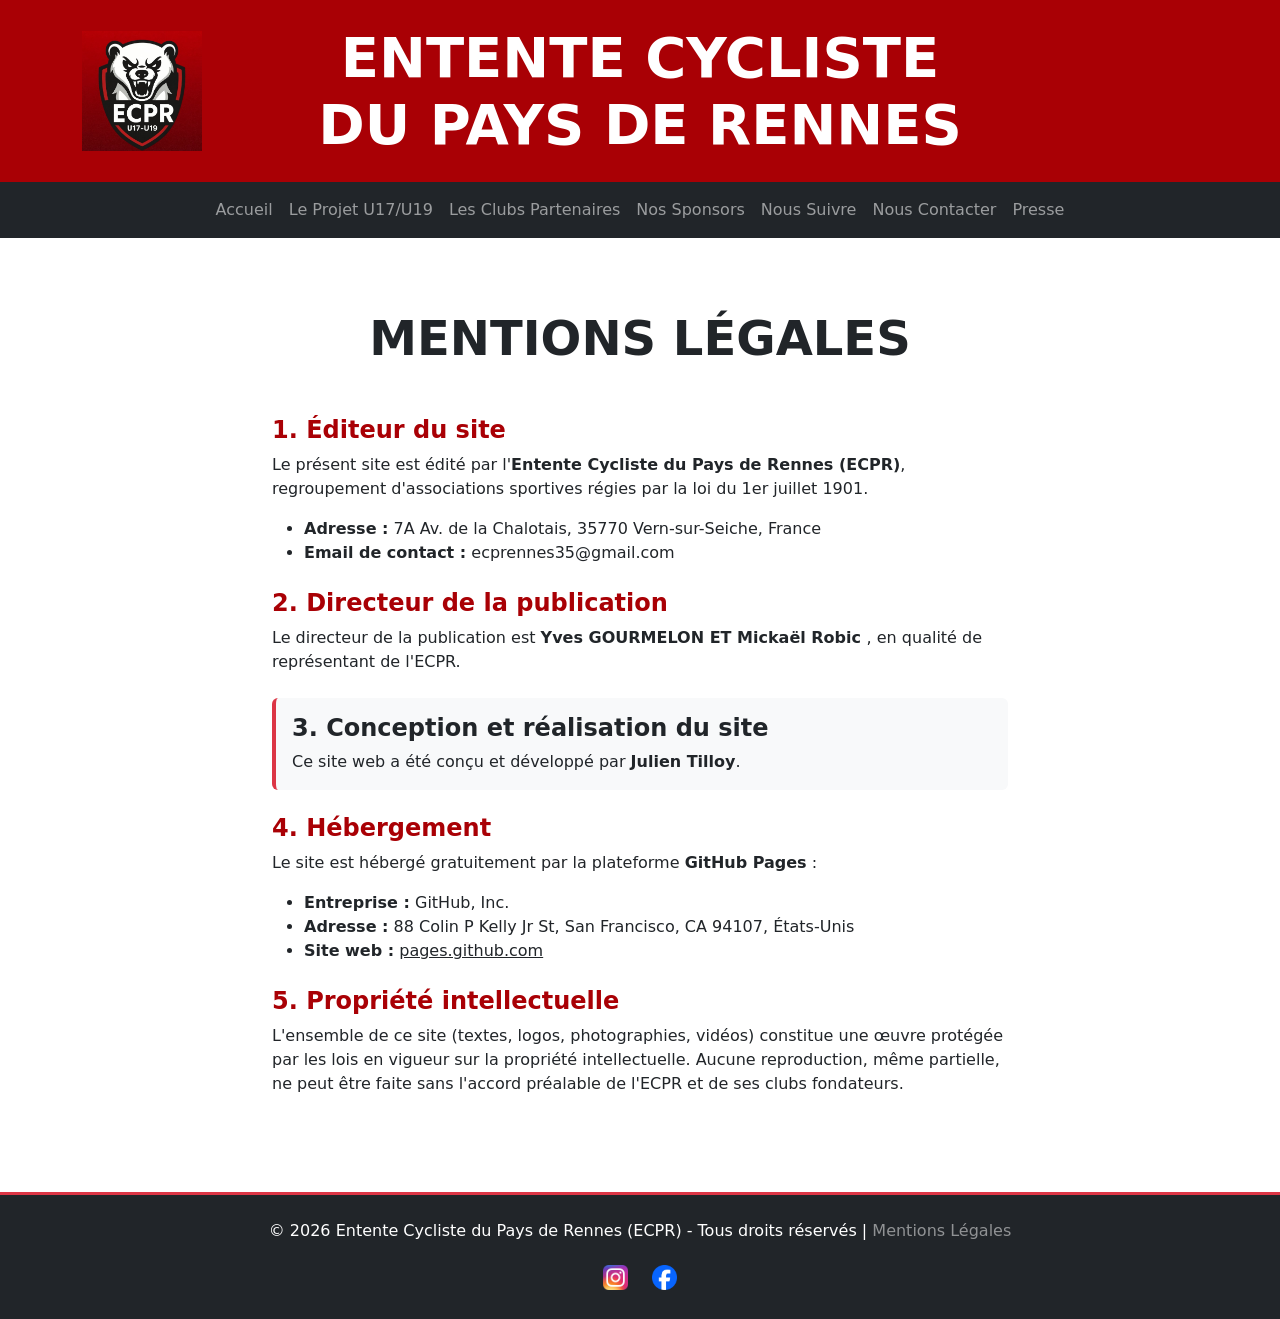
<file: mentionslegales.html>
<!DOCTYPE html>
<html lang="fr">

<head>
  <meta charset="UTF-8">
  <meta name="viewport" content="width=device-width, initial-scale=1.0">
  <meta name="description" content="Mentions légales du site de l'Entente Cycliste du Pays de Rennes (ECPR).">

  <meta property="og:title" content="Mentions Légales - ECPR Cyclisme">
  <meta property="og:description" content="Mentions légales du site de l'Entente Cycliste du Pays de Rennes (ECPR).">
  <meta property="og:image" content="https://ecprennes35.github.io/entente-cycliste-rennes/logos/logo_ecpr.png">
  <meta property="og:url" content="https://entente-cycliste-rennes.fr/mentionslegales">
  <meta property="og:type" content="website">

  <link rel="stylesheet" href="style.css">
  <title>Mentions Légales - ECPR Cyclisme</title>
  <link rel="icon" type="image/webp" href="logos/logo_ecpr.png">
  <link href="https://cdn.jsdelivr.net/npm/bootstrap@5.0.2/dist/css/bootstrap.min.css" rel="stylesheet">
</head>

<body>

  <header class="text-white p-4" style="background-color: #a90005;">
    <div class="d-flex justify-content-between align-items-center container">
      <div><img src="logos/logo_ecpr.png" alt="Logo ECPR" style="height:120px;"></div>
      <div class="flex-grow-1 text-center">
        <h1 class="mb-0 display-4 fw-bold text-uppercase text-white">Entente Cycliste <br> du Pays de Rennes</h1>
      </div>
      <div style="width:120px;"></div>
    </div>
  </header>

  <nav class="navbar navbar-expand-lg navbar-dark bg-dark sticky-top">
    <div class="container">
      <button class="navbar-toggler" type="button" data-bs-toggle="collapse" data-bs-target="#navbarNav">
        <span class="navbar-toggler-icon"></span>
      </button>

      <div class="collapse navbar-collapse justify-content-center" id="navbarNav">
        <ul class="navbar-nav">
          <li class="nav-item"><a class="nav-link" href="index">Accueil</a></li>
          <li class="nav-item"><a class="nav-link" href="projet">Le Projet U17/U19</a></li>
          <li class="nav-item"><a class="nav-link" href="clubs">Les Clubs Partenaires</a></li>
          <li class="nav-item"><a class="nav-link" href="nospartenaires">Nos Sponsors</a></li>
          <li class="nav-item"><a class="nav-link" href="noussuivre">Nous Suivre</a></li>
          <li class="nav-item"><a class="nav-link" href="nouscontacter">Nous Contacter</a></li>
          <li class="nav-item"><a class="nav-link" href="presse">Presse</a></li>
        </ul>
      </div>
    </div>
  </nav>

  <section class="container my-5 py-4">
    <div class="text-center mb-5">
      <h2 class="display-5 fw-bold text-uppercase">Mentions Légales</h2>
    </div>

    <div class="row justify-content-center">
      <div class="col-lg-8">
        
        <div class="mb-4">
          <h4 class="fw-bold" style="color: #a90005;">1. Éditeur du site</h4>
          <p>Le présent site est édité par l'<strong>Entente Cycliste du Pays de Rennes (ECPR)</strong>, regroupement d'associations sportives régies par la loi du 1er juillet 1901.</p>
          <ul>
            <li><strong>Adresse :</strong> 7A Av. de la Chalotais, 35770 Vern-sur-Seiche, France</li>
            <li><strong>Email de contact :</strong> ecprennes35@gmail.com</li>
          </ul>
        </div>

        <div class="mb-4">
          <h4 class="fw-bold" style="color: #a90005;">2. Directeur de la publication</h4>
          <p>Le directeur de la publication est <strong> Yves GOURMELON ET Mickaël Robic </strong>, en qualité de représentant de l'ECPR.</p>
        </div>

        <div class="mb-4 p-3 bg-light rounded border-start border-danger border-4">
          <h4 class="fw-bold text-dark">3. Conception et réalisation du site</h4>
          <p class="mb-0">Ce site web a été conçu et développé par <strong> Julien Tilloy</strong>.</p>
        </div>

        <div class="mb-4">
          <h4 class="fw-bold" style="color: #a90005;">4. Hébergement</h4>
          <p>Le site est hébergé gratuitement par la plateforme <strong>GitHub Pages</strong> :</p>
          <ul>
            <li><strong>Entreprise :</strong> GitHub, Inc.</li>
            <li><strong>Adresse :</strong> 88 Colin P Kelly Jr St, San Francisco, CA 94107, États-Unis</li>
            <li><strong>Site web :</strong> <a href="https://pages.github.com/" target="_blank" class="text-dark">pages.github.com</a></li>
          </ul>
        </div>

        <div class="mb-4">
          <h4 class="fw-bold" style="color: #a90005;">5. Propriété intellectuelle</h4>
          <p>L'ensemble de ce site (textes, logos, photographies, vidéos) constitue une œuvre protégée par les lois en vigueur sur la propriété intellectuelle. Aucune reproduction, même partielle, ne peut être faite sans l'accord préalable de l'ECPR et de ses clubs fondateurs.</p>
        </div>

      </div>
    </div>
  </section>

  <footer class="bg-dark text-white text-center p-4 mt-auto border-top border-danger border-3">
    <p>&copy; 2026 Entente Cycliste du Pays de Rennes (ECPR) - Tous droits réservés | <a href="mentionslegales" class="text-white-50 text-decoration-none hover-white">Mentions Légales</a></p>
    <p class="fs-4 mb-0">
      <a href="https://www.instagram.com/ecpaysderennes" target="_blank" class="text-white mx-2 text-decoration-none">
        <img src="logos/logoinsta.webp" alt="Instagram ECPR" style="height:25px;">
      </a>
      <a href="https://www.facebook.com/profile.php?id=61585619027082" target="_blank" class="text-white mx-2 text-decoration-none">
        <img src="logos/logofa.webp" alt="Facebook ECPR" style="height:25px;">
      </a>
    </p>
  </footer>

  <script src="https://cdn.jsdelivr.net/npm/bootstrap@5.0.2/dist/js/bootstrap.bundle.min.js"></script>
</body>
</html>
</file>
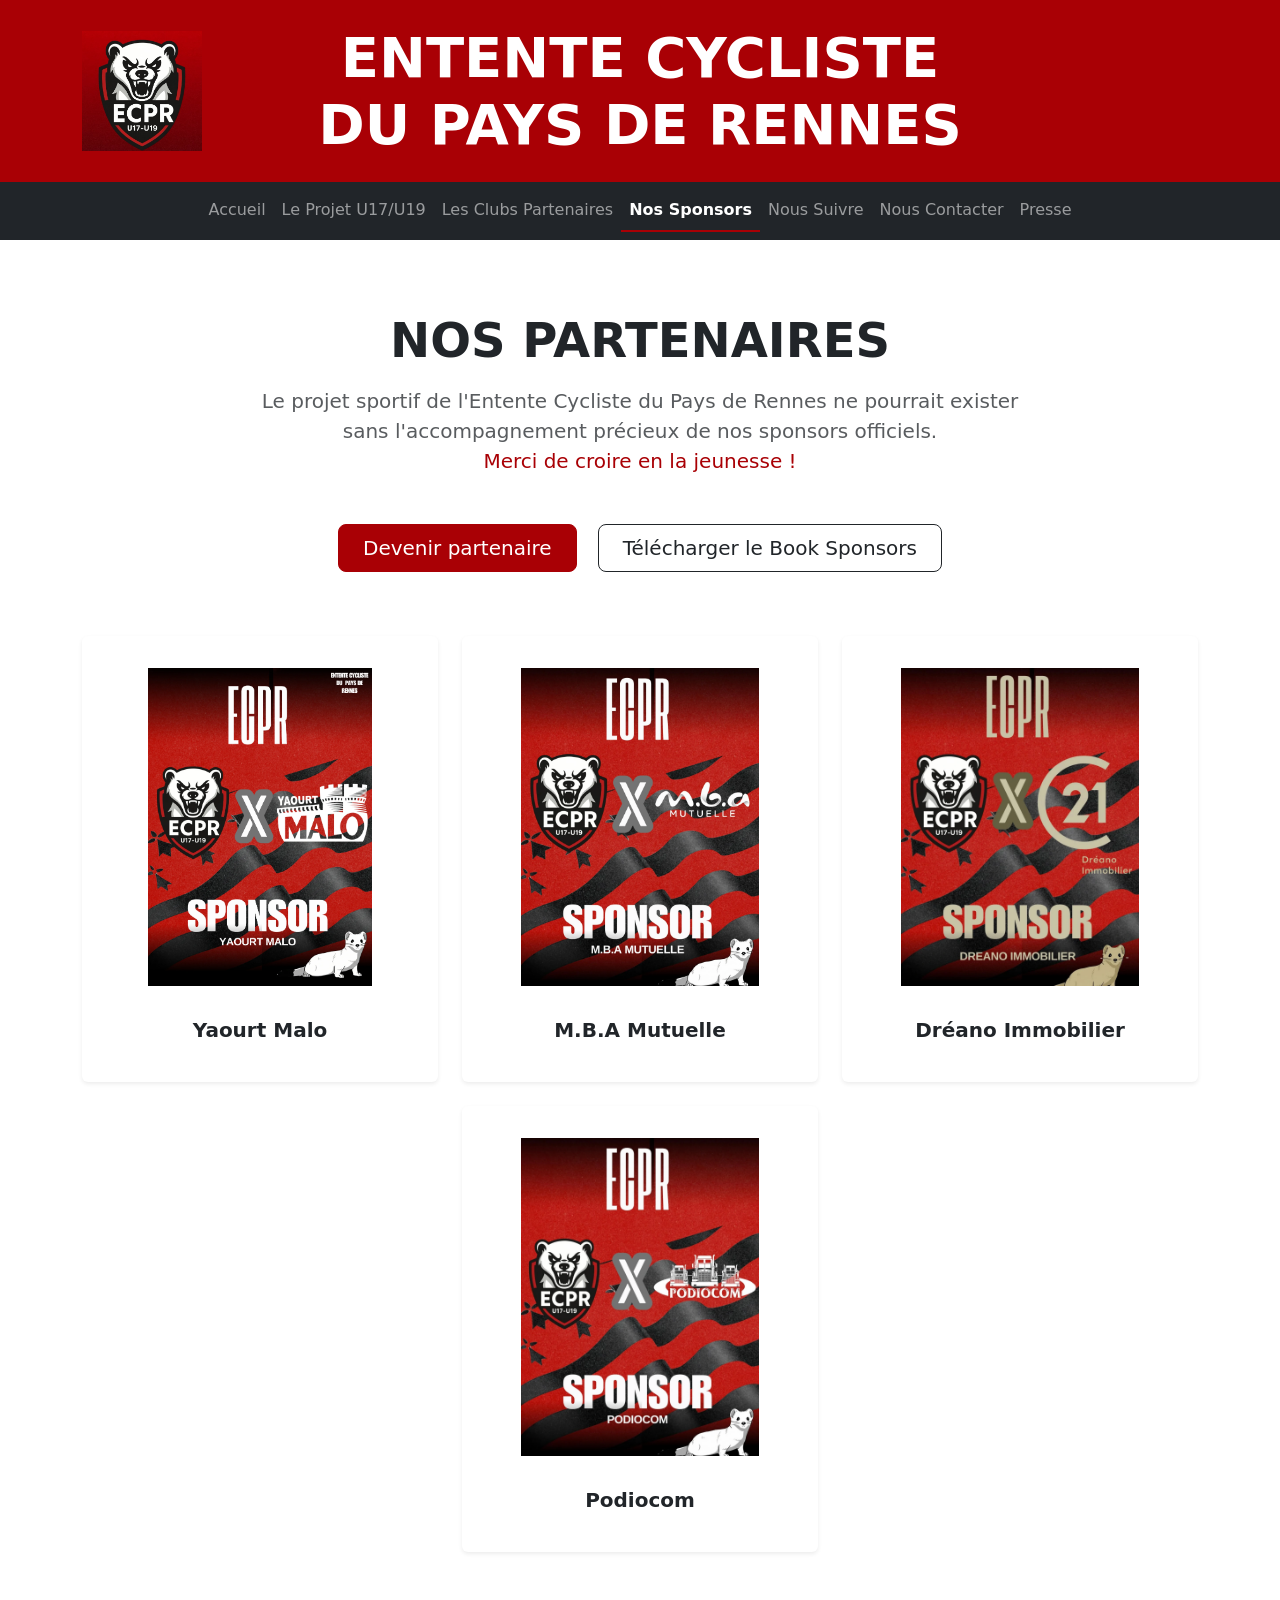
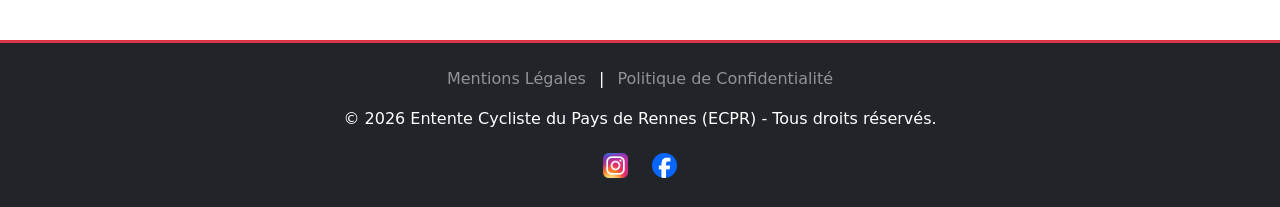
<file: nospartenaires.html>
<!DOCTYPE html>
<html lang="fr">
<head>
  <meta charset="UTF-8">
  <meta name="viewport" content="width=device-width, initial-scale=1.0">
  <meta name="description" content="Découvrez les sponsors et partenaires officiels de l'Entente Cycliste du Pays de Rennes (ECPR). Devenez partenaire et soutenez la formation de nos jeunes coureurs U17 et U19 en Bretagne.">
  
  <meta property="og:title" content="Nos Sponsors et Partenaires - ECPR Cyclisme">
  <meta property="og:description" content="Découvrez les sponsors et partenaires officiels de l'Entente Cycliste du Pays de Rennes (ECPR).">
  <meta property="og:image" content="https://ecprennes35.github.io/entente-cycliste-rennes/logos/logo_ecpr.png">
  <meta property="og:url" content="https://entente-cycliste-rennes.fr/nospartenaires">
  <meta property="og:type" content="website">

  <link rel="stylesheet" href="style.css">
  <title>Nos Sponsors et Partenaires - ECPR Cyclisme</title>
  <link rel="icon" type="image/webp" href="logos/logo_ecpr.png">
  <link href="https://cdn.jsdelivr.net/npm/bootstrap@5.0.2/dist/css/bootstrap.min.css" rel="stylesheet">
  
  <style>
    .sponsor-card { transition: transform 0.3s ease, box-shadow 0.3s ease; }
    .sponsor-card:hover { transform: translateY(-5px); box-shadow: 0 10px 20px rgba(0,0,0,0.1) !important; }
    .btn-danger { background-color: #a90005; border-color: #a90005; }
    .btn-danger:hover { background-color: #800004; border-color: #800004; }
  </style>
</head>
<body>
  <header class="text-white p-4" style="background-color: #a90005;">
    <div class="d-flex justify-content-between align-items-center container">
      <div><img src="logos/logo_ecpr.png" alt="Logo ECPR" style="height:120px;"></div>
      <div class="flex-grow-1 text-center">
        <h1 class="mb-0 display-4 fw-bold text-uppercase text-white">Entente Cycliste <br> du Pays de Rennes</h1>
      </div>
      <div style="width:120px;"></div>
    </div>
  </header>

  <nav class="navbar navbar-expand-lg navbar-dark bg-dark sticky-top">
    <div class="container">
      <button class="navbar-toggler" type="button" data-bs-toggle="collapse" data-bs-target="#navbarNav">
        <span class="navbar-toggler-icon"></span>
      </button>
      <div class="collapse navbar-collapse justify-content-center" id="navbarNav">
        <ul class="navbar-nav">
          <li class="nav-item"><a class="nav-link" href="index">Accueil</a></li>
          <li class="nav-item"><a class="nav-link" href="projet">Le Projet U17/U19</a></li>
          <li class="nav-item"><a class="nav-link" href="clubs">Les Clubs Partenaires</a></li>
          <li class="nav-item"><a class="nav-link active" href="nospartenaires">Nos Sponsors</a></li>
          <li class="nav-item"><a class="nav-link" href="noussuivre">Nous Suivre</a></li>
          <li class="nav-item"><a class="nav-link" href="nouscontacter">Nous Contacter</a></li>
          <li class="nav-item"><a class="nav-link" href="presse">Presse</a></li>
        </ul>
      </div>
    </div>
  </nav>

  <section class="container my-5 py-4">
    <div class="text-center mb-5 mx-auto" style="max-width: 800px;">
      <h2 class="display-5 fw-bold text-uppercase">Nos Partenaires</h2>
      <p class="lead mt-3 text-muted">
        Le projet sportif de l'Entente Cycliste du Pays de Rennes ne pourrait exister<br class="d-none d-md-block">
        sans l'accompagnement précieux de nos sponsors officiels.<br>
        <strong style="color: #a90005;">Merci de croire en la jeunesse !</strong>
      </p>
    </div>

    <div class="text-center mb-5">
      <a href="nouscontacter" class="btn btn-danger btn-lg me-3 px-4">Devenir partenaire</a>
      <a href="partenaire/BOOK ECPR 2026 V1.pdf.pdf" target="_blank" class="btn btn-outline-dark btn-lg px-4">Télécharger le Book Sponsors</a>
    </div>

    <div class="row row-cols-1 row-cols-md-3 g-4 py-3 justify-content-center">
      <div class="col">
        <div class="card h-100 text-center border-0 shadow-sm p-3 sponsor-card">
          <a href="https://www.malo.fr/" target="_blank" class="text-decoration-none text-dark d-flex flex-column h-100">
            <img src="partenaire/yaourt Malo.webp" class="card-img-top p-3 mt-auto" alt="Sponsor Yaourt Malo" style="height:350px; object-fit:contain;">
            <div class="card-body mt-auto"><h5 class="card-title fw-bold">Yaourt Malo</h5></div>
          </a>
        </div>
      </div>
      <div class="col">
        <div class="card h-100 text-center border-0 shadow-sm p-3 sponsor-card">
          <a href="https://www.mbamutuelle.com/" target="_blank" class="text-decoration-none text-dark d-flex flex-column h-100">
            <img src="partenaire/MBA.webp" class="card-img-top p-3 mt-auto" alt="Sponsor M.B.A Mutuelle" style="height:350px; object-fit:contain;">
            <div class="card-body mt-auto"><h5 class="card-title fw-bold">M.B.A Mutuelle</h5></div>
          </a>
        </div>
      </div>
      <div class="col">
        <div class="card h-100 text-center border-0 shadow-sm p-3 sponsor-card">
          <a href="https://www.century21dreano.com/" target="_blank" class="text-decoration-none text-dark d-flex flex-column h-100">
            <img src="partenaire/century21rennes Dréano Immobilier.webp" class="card-img-top p-3 mt-auto" alt="Sponsor Dréano Immobilier Century 21" style="height:350px; object-fit:contain;">
            <div class="card-body mt-auto"><h5 class="card-title fw-bold">Dréano Immobilier</h5></div>
          </a>
        </div>
      </div>
      <div class="col">
        <div class="card h-100 text-center border-0 shadow-sm p-3 sponsor-card">
          <a href="https://www.podiocom.com/" target="_blank" class="text-decoration-none text-dark d-flex flex-column h-100">
            <img src="partenaire/PODIOCOM.webp" class="card-img-top p-3 mt-auto" alt="Sponsor Podiocom" style="height:350px; object-fit:contain;">
            <div class="card-body mt-auto"><h5 class="card-title fw-bold">Podiocom</h5></div>
          </a>
        </div>
      </div>
    </div>
  </section>

  <footer class="bg-dark text-white text-center p-4 mt-auto border-top border-danger border-3">
  <div class="mb-3">
    <a href="mentionslegales.html" class="text-white-50 text-decoration-none mx-2">Mentions Légales</a> | 
    <a href="confidentialite.html" class="text-white-50 text-decoration-none mx-2">Politique de Confidentialité</a>
  </div>
  <p>&copy; 2026 Entente Cycliste du Pays de Rennes (ECPR) - Tous droits réservés.</p>
  <p class="fs-4 mb-0">
    <a href="https://www.instagram.com/ecpaysderennes" target="_blank" class="text-white mx-2 text-decoration-none" aria-label="Instagram ECPR"><img src="logos/logoinsta.webp" alt="" style="height:25px;"></a>
    <a href="https://www.facebook.com/profile.php?id=61585619027082" target="_blank" class="text-white mx-2 text-decoration-none" aria-label="Facebook ECPR"><img src="logos/logofa.webp" alt="" style="height:25px;"></a>
  </p>
</footer>

  <script src="https://cdn.jsdelivr.net/npm/bootstrap@5.0.2/dist/js/bootstrap.bundle.min.js"></script>
</body>
</html>
</file>
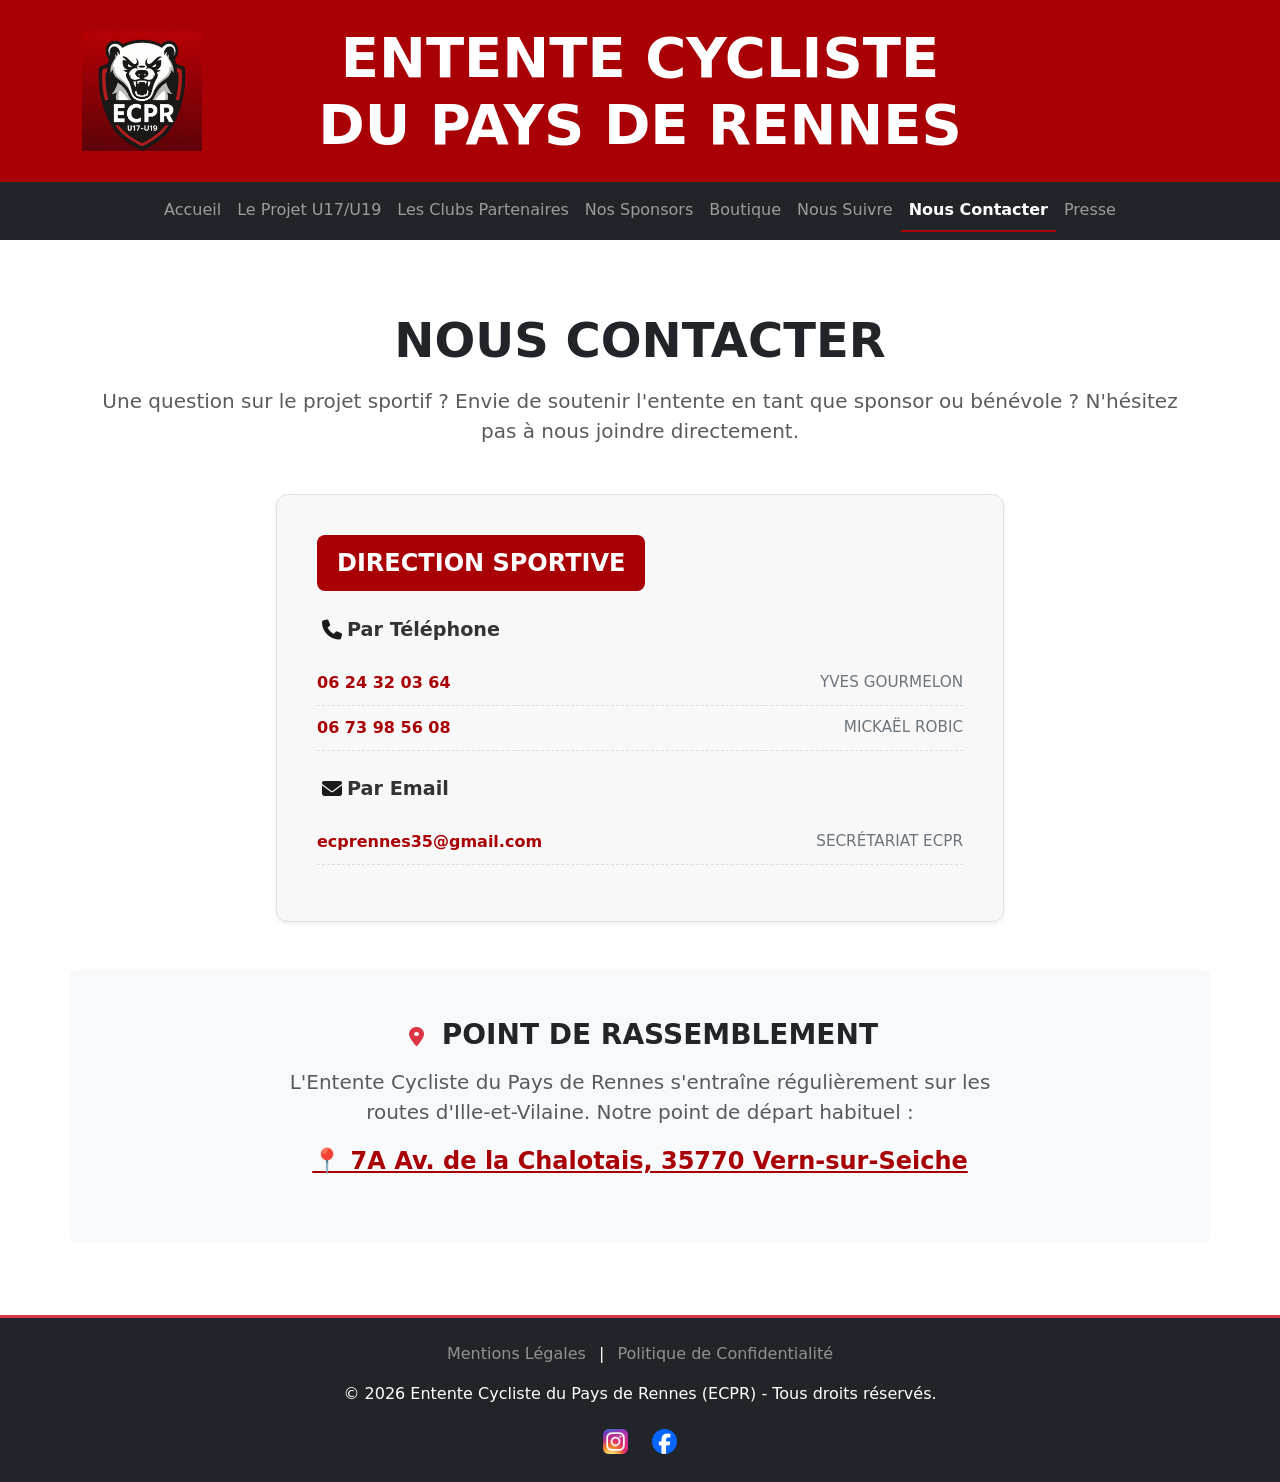
<file: nouscontacter.html>
<!DOCTYPE html>
<html lang="fr">
<head>
  <meta charset="UTF-8">
  <meta name="viewport" content="width=device-width, initial-scale=1.0">
  <meta name="description" content="Contactez l'équipe dirigeante de l'Entente Cycliste du Pays de Rennes (ECPR). Retrouvez nos coordonnées téléphoniques, email et notre point de rassemblement à Vern-sur-Seiche.">
  
  <meta property="og:title" content="Nous Contacter - ECPR Cyclisme">
  <meta property="og:description" content="Contactez l'équipe dirigeante de l'Entente Cycliste du Pays de Rennes (ECPR).">
  <meta property="og:image" content="https://ecprennes35.github.io/entente-cycliste-rennes/logos/logo_ecpr.png">
  <meta property="og:url" content="https://entente-cycliste-rennes.fr/nouscontacter">
  <meta property="og:type" content="website">

  <link rel="stylesheet" href="style.css"> 
  <title>Nous Contacter - ECPR Cyclisme</title>
  <link rel="icon" type="image/webp" href="logos/logo_ecpr.png">
  <link href="https://cdn.jsdelivr.net/npm/bootstrap@5.0.2/dist/css/bootstrap.min.css" rel="stylesheet">
  <link rel="stylesheet" href="https://cdnjs.cloudflare.com/ajax/libs/font-awesome/6.5.2/css/all.min.css">

  <style>
    .contact-card { border-radius: 12px; padding: 40px; background-color: #f8f8f8; box-shadow: 0 4px 15px rgba(0,0,0,0.05); }
    .contact-group-title { font-size: 1.2rem; font-weight: bold; color: #333; margin-bottom: 5px; display: flex; align-items: center; }
    .contact-item { padding: 10px 0; border-bottom: 1px dashed #ddd; font-size: 1rem; display: flex; justify-content: space-between; align-items: center; }
    .contact-item a { font-weight: bold; color: #a90005; text-decoration: none; transition: color 0.2s; }
    .contact-item a:hover { color: #b71c1c; }
    .contact-icon { font-size: 1.25rem; width: 30px; color: #1a1a1a; text-align: center; }
    .responsable-nom { font-size: 0.95rem; color: #6c757d; text-transform: uppercase; }
    .contact-red-header { background-color: #a90005; color: white; padding: 10px 20px; border-radius: 8px; font-size: 1.5rem; font-weight: bold; display: inline-block; margin-bottom: 25px; }
  </style>
</head>
<body>
  <header class="text-white p-4" style="background-color: #a90005;">
    <div class="d-flex justify-content-between align-items-center container">
      <div><img src="logos/logo_ecpr.png" alt="Logo ECPR" style="height:120px;"></div>
      <div class="flex-grow-1 text-center">
        <h1 class="mb-0 display-4 fw-bold text-uppercase text-white">Entente Cycliste <br> du Pays de Rennes</h1>
      </div>
      <div style="width:120px;"></div>
    </div>
  </header>

  <nav class="navbar navbar-expand-lg navbar-dark bg-dark sticky-top">
    <div class="container">
      <button class="navbar-toggler" type="button" data-bs-toggle="collapse" data-bs-target="#navbarNav">
        <span class="navbar-toggler-icon"></span>
      </button>
      <div class="collapse navbar-collapse justify-content-center" id="navbarNav">
        <ul class="navbar-nav">
          <li class="nav-item"><a class="nav-link" href="index">Accueil</a></li>
          <li class="nav-item"><a class="nav-link" href="projet">Le Projet U17/U19</a></li>
          <li class="nav-item"><a class="nav-link" href="clubs">Les Clubs Partenaires</a></li>
          <li class="nav-item"><a class="nav-link" href="nospartenaires">Nos Sponsors</a></li>
<li class="nav-item"><a class="nav-link" href="boutique.html">Boutique</a></li>
          <li class="nav-item"><a class="nav-link" href="noussuivre">Nous Suivre</a></li>
          <li class="nav-item"><a class="nav-link active" href="nouscontacter">Nous Contacter</a></li>
          <li class="nav-item"><a class="nav-link" href="presse">Presse</a></li>
        </ul>
      </div>
    </div>
  </nav>

  <section class="container my-5 py-4">
    <div class="text-center mb-5">
      <h2 class="display-5 fw-bold text-uppercase">Nous Contacter</h2>
      <p class="lead mt-3 text-muted">
        Une question sur le projet sportif ? Envie de soutenir l'entente en tant que sponsor ou bénévole ? N'hésitez pas à nous joindre directement.
      </p>
    </div>

    <div class="row justify-content-center g-5">
      <div class="col-lg-8 col-md-10">
        <div class="contact-card border shadow-sm">
          <div class="contact-red-header text-uppercase">Direction Sportive</div>
          <div class="contact-group-title mb-3"><i class="fas fa-phone contact-icon"></i> Par Téléphone</div>
          <ul class="list-unstyled">
            <li class="contact-item"><a href="tel:0624320364">06 24 32 03 64</a> <span class="responsable-nom">Yves GOURMELON</span></li>
            <li class="contact-item"><a href="tel:0673985608">06 73 98 56 08 </a> <span class="responsable-nom">Mickaël Robic</span></li>
          </ul>
          <div class="contact-group-title mt-4 mb-3"><i class="fas fa-envelope contact-icon"></i> Par Email</div>
          <ul class="list-unstyled">
             <li class="contact-item"><a href="mailto:ecprennes35@gmail.com">ecprennes35@gmail.com</a><span class="responsable-nom">Secrétariat ECPR</span></li>
          </ul>
        </div>
      </div>
    </div>
        
    <div class="row mt-5 text-center justify-content-center bg-light py-5 rounded">
       <div class="col-lg-8 col-md-10">
        <h3 class="fw-bold mb-3 text-uppercase"><i class="fas fa-map-marker-alt contact-icon text-danger"></i> Point de rassemblement</h3>
        <p class="lead text-muted">L'Entente Cycliste du Pays de Rennes s'entraîne régulièrement sur les routes d'Ille-et-Vilaine. Notre point de départ habituel :</p>
        <p class="fs-4 fw-bold mt-3">
          <a href="https://www.google.com/maps/place/Union+Sportive+de+Vern/@48.0443885,-1.6061517,631m/data=!3m1!1e3!4m15!1m8!3m7!1s0x480f27337fde4f8b:0x1ed03b752c58a93!2s7A+Av.+de+la+Chalotais,+35770+Vern-sur-Seiche!3b1!8m2!3d48.0443885!4d-1.6035768!16s%2Fg%2F11s1bn97q7!3m5!1s0x480f27337fde4f8b:0x41815ff8f85825d6!8m2!3d48.044441!4d-1.6045709!16s%2Fg%2F11c6dmj4j2?entry=ttu&g_ep=EgoyMDI2MDMwNC4xIKXMDSoASAFQAw%3D%3D" target="_blank" style="color: #a90005; text-decoration: underline;">
            📍 7A Av. de la Chalotais, 35770 Vern-sur-Seiche
          </a>
        </p>
      </div>
    </div>
  </section>

  <footer class="bg-dark text-white text-center p-4 mt-auto border-top border-danger border-3">
  <div class="mb-3">
    <a href="mentionslegales.html" class="text-white-50 text-decoration-none mx-2">Mentions Légales</a> | 
    <a href="confidentialite.html" class="text-white-50 text-decoration-none mx-2">Politique de Confidentialité</a>
  </div>
  <p>&copy; 2026 Entente Cycliste du Pays de Rennes (ECPR) - Tous droits réservés.</p>
  <p class="fs-4 mb-0">
    <a href="https://www.instagram.com/ecpaysderennes" target="_blank" class="text-white mx-2 text-decoration-none" aria-label="Instagram ECPR"><img src="logos/logoinsta.webp" alt="" style="height:25px;"></a>
    <a href="https://www.facebook.com/profile.php?id=61585619027082" target="_blank" class="text-white mx-2 text-decoration-none" aria-label="Facebook ECPR"><img src="logos/logofa.webp" alt="" style="height:25px;"></a>
  </p>
</footer>

  <script src="https://cdn.jsdelivr.net/npm/bootstrap@5.0.2/dist/js/bootstrap.bundle.min.js"></script>
</body>
</html>
</file>
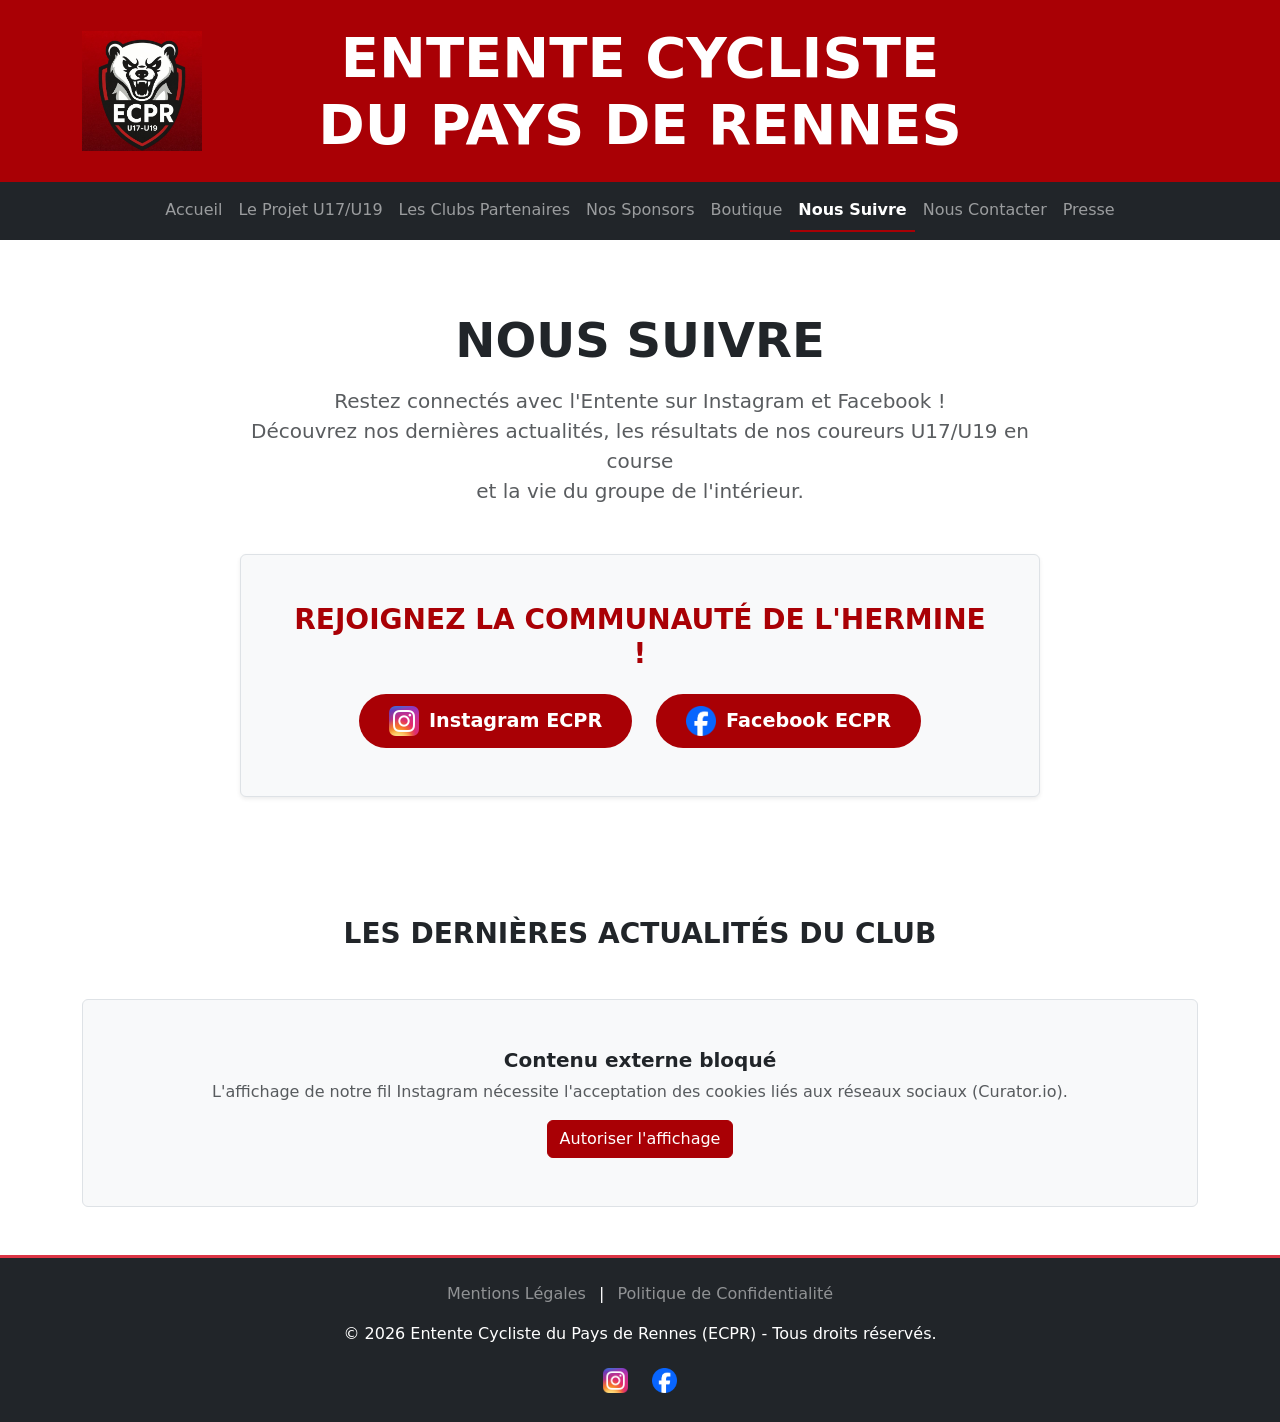
<file: noussuivre.html>
<!DOCTYPE html>
<html lang="fr">
<head>
  <meta charset="UTF-8">
  <meta name="viewport" content="width=device-width, initial-scale=1.0">
  <meta name="description" content="Suivez toute l'actualité de l'Entente Cycliste du Pays de Rennes (ECPR) sur Instagram et Facebook. Retrouvez les résultats de nos coureurs U17 et U19, nos entraînements et la vie du groupe.">
  
  <meta property="og:title" content="Nous Suivre sur les Réseaux - ECPR Cyclisme">
  <meta property="og:description" content="Suivez toute l'actualité de l'Entente Cycliste du Pays de Rennes (ECPR) sur Instagram et Facebook.">
  <meta property="og:image" content="https://ecprennes35.github.io/entente-cycliste-rennes/logos/logo_ecpr.png">
  <meta property="og:url" content="https://entente-cycliste-rennes.fr/noussuivre">
  <meta property="og:type" content="website">

  <link rel="stylesheet" href="style.css">
  <title>Nous Suivre sur les Réseaux - ECPR Cyclisme</title>
  <link rel="icon" type="image/webp" href="logos/logo_ecpr.png">
  <link href="https://cdn.jsdelivr.net/npm/bootstrap@5.0.2/dist/css/bootstrap.min.css" rel="stylesheet">
  
  <style>
    .social-btn {
      font-size: 1.2rem;
      padding: 12px 30px;
      border-radius: 50px;
      transition: 0.3s;
      background-color: #a90005; border: none; color: white;
      text-decoration: none; display: inline-flex; align-items: center; font-weight: bold;
    }
    .social-btn:hover { background-color: #b71c1c; color: white; transform: translateY(-3px); box-shadow: 0 5px 15px rgba(169, 0, 5, 0.4); }
  </style>
</head>
<body>
  <header class="text-white p-4" style="background-color: #a90005;">
    <div class="d-flex justify-content-between align-items-center container">
      <div><img src="logos/logo_ecpr.png" alt="Logo ECPR" style="height:120px;"></div>
      <div class="flex-grow-1 text-center">
        <h1 class="mb-0 display-4 fw-bold text-uppercase text-white">Entente Cycliste <br> du Pays de Rennes</h1>
      </div>
      <div style="width:120px;"></div>
    </div>
  </header>

  <nav class="navbar navbar-expand-lg navbar-dark bg-dark sticky-top">
    <div class="container">
      <button class="navbar-toggler" type="button" data-bs-toggle="collapse" data-bs-target="#navbarNav">
        <span class="navbar-toggler-icon"></span>
      </button>
      <div class="collapse navbar-collapse justify-content-center" id="navbarNav">
        <ul class="navbar-nav">
          <li class="nav-item"><a class="nav-link" href="index">Accueil</a></li>
          <li class="nav-item"><a class="nav-link" href="projet">Le Projet U17/U19</a></li>
          <li class="nav-item"><a class="nav-link" href="clubs">Les Clubs Partenaires</a></li>
          <li class="nav-item"><a class="nav-link" href="nospartenaires">Nos Sponsors</a></li>
<li class="nav-item"><a class="nav-link" href="boutique.html">Boutique</a></li>
          <li class="nav-item"><a class="nav-link active" href="noussuivre">Nous Suivre</a></li>
          <li class="nav-item"><a class="nav-link" href="nouscontacter">Nous Contacter</a></li>
          <li class="nav-item"><a class="nav-link" href="presse">Presse</a></li>
        </ul>
      </div>
    </div>
  </nav>

  <section class="container my-5 py-4">
    <div class="text-center mb-5 mx-auto" style="max-width: 800px;">
      <h2 class="display-5 fw-bold text-uppercase">Nous suivre</h2>
      <p class="lead mt-3 text-muted">
        Restez connectés avec l'Entente sur Instagram et Facebook !<br class="d-none d-md-block">
        Découvrez nos dernières actualités, les résultats de nos coureurs U17/U19 en course<br class="d-none d-md-block">
        et la vie du groupe de l'intérieur.
      </p>
    </div>

    <div class="bg-light p-5 rounded shadow-sm border mt-4 text-center" style="max-width: 800px; margin: 0 auto;">
      <h3 class="mb-4 fw-bold text-uppercase" style="color: #a90005;">Rejoignez la communauté de l'hermine !</h3>
      <div class="d-flex justify-content-center gap-4 flex-wrap mt-4">
        <a href="https://www.instagram.com/ecpaysderennes" target="_blank" class="btn social-btn">
          <img src="logos/logoinsta.webp" alt="logo Instagram" style="height:30px; margin-right: 10px;"> Instagram ECPR
        </a>
        <a href="https://www.facebook.com/profile.php?id=61585619027082" target="_blank" class="btn social-btn">
          <img src="logos/logofa.webp" alt="logo Facebook" style="height:30px; margin-right: 10px;"> Facebook ECPR
        </a>
      </div>
    </div>
  </section>

  <section class="container py-5">
    <h3 class="text-center mb-5 fw-bold text-uppercase">Les dernières actualités du club</h3>
    
    <div class="row justify-content-center">
      <div class="col-12">
        <div class="row justify-content-center">
          <div class="col-12 text-center" id="instagram-container">
    <div id="cookie-placeholder" class="p-5 bg-light border rounded">
      <i class="fab fa-instagram fa-3x mb-3 text-muted"></i>
      <h5 class="fw-bold">Contenu externe bloqué</h5>
      <p class="text-muted">L'affichage de notre fil Instagram nécessite l'acceptation des cookies liés aux réseaux sociaux (Curator.io).</p>
      <button class="btn btn-danger" onclick="acceptCookies()">Autoriser l'affichage</button>
    </div>
    <!-- Le feed apparaîtra ici après consentement -->
    <div id="curator-feed-default-feed-layout" style="display:none;"><a href="https://curator.io" target="_blank" class="crt-logo crt-tag">Powered by Curator.io</a></div>
  </div>
</div>
      </div>
    </div>
    </section>

  <footer class="bg-dark text-white text-center p-4 mt-auto border-top border-danger border-3">
  <div class="mb-3">
    <a href="mentionslegales.html" class="text-white-50 text-decoration-none mx-2">Mentions Légales</a> | 
    <a href="confidentialite.html" class="text-white-50 text-decoration-none mx-2">Politique de Confidentialité</a>
  </div>
  <p>&copy; 2026 Entente Cycliste du Pays de Rennes (ECPR) - Tous droits réservés.</p>
  <p class="fs-4 mb-0">
    <a href="https://www.instagram.com/ecpaysderennes" target="_blank" class="text-white mx-2 text-decoration-none" aria-label="Instagram ECPR"><img src="logos/logoinsta.webp" alt="" style="height:25px;"></a>
    <a href="https://www.facebook.com/profile.php?id=61585619027082" target="_blank" class="text-white mx-2 text-decoration-none" aria-label="Facebook ECPR"><img src="logos/logofa.webp" alt="" style="height:25px;"></a>
  </p>
</footer>

  <script src="https://cdn.jsdelivr.net/npm/bootstrap@5.0.2/dist/js/bootstrap.bundle.min.js"></script>
  
  <script src="cookie-banner.js"></script>
</body>
</html>
</file>
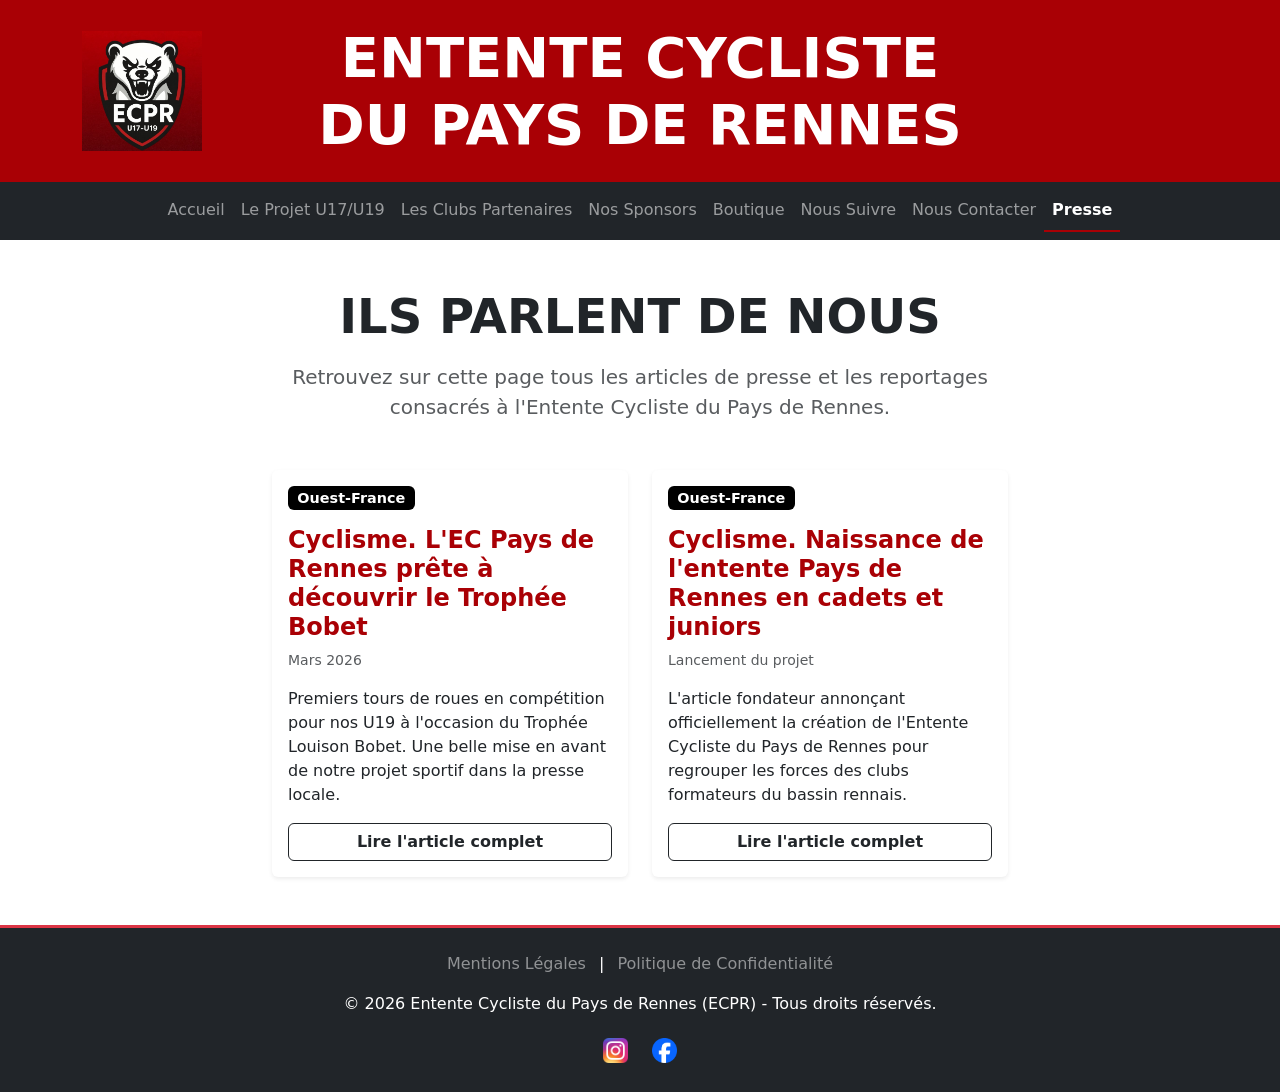
<file: presse.html>
<!DOCTYPE html>
<html lang="fr">
<head>
  <meta charset="UTF-8">
  <meta name="viewport" content="width=device-width, initial-scale=1.0">
  <meta name="description" content="Revue de presse de l'Entente Cycliste du Pays de Rennes (ECPR). Retrouvez tous les articles de journaux et médias qui parlent de notre projet U17/U19.">
  <link rel="stylesheet" href="style.css">
  <title>Presse ECPR</title>
  <link rel="icon" type="image/webp" href="logos/logo_ecpr.png">
  <link href="https://cdn.jsdelivr.net/npm/bootstrap@5.0.2/dist/css/bootstrap.min.css" rel="stylesheet">
  
  <style>
    .card-hover { transition: transform 0.3s ease, box-shadow 0.3s ease; }
    .card-hover:hover { transform: translateY(-5px); box-shadow: 0 10px 20px rgba(0,0,0,0.1) !important; }
  </style>
</head>
<body class="d-flex flex-column min-vh-100">
  
  <header class="text-white p-4" style="background-color: #a90005;">
    <div class="d-flex justify-content-between align-items-center container">
      <div><img src="logos/logo_ecpr.png" alt="Logo ECPR" style="height:120px;"></div>
      <div class="flex-grow-1 text-center">
        <h1 class="mb-0 display-4 fw-bold text-uppercase text-white">Entente Cycliste <br> du Pays de Rennes</h1>
      </div>
      <div style="width:120px;"></div>
    </div>
  </header>

  <nav class="navbar navbar-expand-lg navbar-dark bg-dark sticky-top">
    <div class="container">
      <button class="navbar-toggler" type="button" data-bs-toggle="collapse" data-bs-target="#navbarNav">
        <span class="navbar-toggler-icon"></span>
      </button>
      <div class="collapse navbar-collapse justify-content-center" id="navbarNav">
        <ul class="navbar-nav">
          <li class="nav-item"><a class="nav-link" href="index">Accueil</a></li>
          <li class="nav-item"><a class="nav-link" href="projet">Le Projet U17/U19</a></li>
          <li class="nav-item"><a class="nav-link" href="clubs">Les Clubs Partenaires</a></li>
          <li class="nav-item"><a class="nav-link" href="nospartenaires">Nos Sponsors</a></li>
<li class="nav-item"><a class="nav-link" href="boutique.html">Boutique</a></li>
          <li class="nav-item"><a class="nav-link" href="noussuivre">Nous Suivre</a></li>
          <li class="nav-item"><a class="nav-link" href="nouscontacter">Nous Contacter</a></li>
          <li class="nav-item"><a class="nav-link active" href="presse">Presse</a></li>
        </ul>
      </div>
    </div>
  </nav>

  <main class="container my-5 flex-grow-1">
    <div class="text-center mb-5 mx-auto" style="max-width: 800px;">
      <h2 class="display-5 fw-bold text-uppercase">Ils parlent de nous</h2>
      <p class="lead mt-3 text-muted">
        Retrouvez sur cette page tous les articles de presse et les reportages consacrés à l'Entente Cycliste du Pays de Rennes.
      </p>
    </div>

    <div class="row g-4 justify-content-center">

      <div class="col-md-4">
        <div class="card h-100 shadow-sm border-0 card-hover">
          <div class="card-body d-flex flex-column">
            <span class="badge mb-3 align-self-start" style="background-color: #000; font-size: 0.9rem;">Ouest-France</span>
            <h4 class="card-title fw-bold" style="color: #a90005;">Cyclisme. L'EC Pays de Rennes prête à découvrir le Trophée Bobet</h4>
            <p class="card-text text-muted small mb-3">Mars 2026</p>
            <p class="card-text">Premiers tours de roues en compétition pour nos U19 à l'occasion du Trophée Louison Bobet. Une belle mise en avant de notre projet sportif dans la presse locale.</p>
            <a href="https://www.ouest-france.fr/sport/cyclisme/cyclisme-lec-pays-de-rennes-prete-a-decouvrir-le-trophee-bobet-u19-96068bee-1c7a-11f1-8354-21bcba10414b" target="_blank" class="btn btn-outline-dark mt-auto w-100 fw-bold">Lire l'article complet</a>
          </div>
        </div>
      </div>

      <div class="col-md-4">
        <div class="card h-100 shadow-sm border-0 card-hover">
          <div class="card-body d-flex flex-column">
            <span class="badge mb-3 align-self-start" style="background-color: #000; font-size: 0.9rem;">Ouest-France</span>
            <h4 class="card-title fw-bold" style="color: #a90005;">Cyclisme. Naissance de l'entente Pays de Rennes en cadets et juniors</h4>
            <p class="card-text text-muted small mb-3">Lancement du projet</p>
            <p class="card-text">L'article fondateur annonçant officiellement la création de l'Entente Cycliste du Pays de Rennes pour regrouper les forces des clubs formateurs du bassin rennais.</p>
            <a href="https://www.ouest-france.fr/sport/cyclisme/cyclisme-naissance-de-lentente-pays-de-rennes-en-cadets-et-juniors-79a4ecf2-c928-11f0-ba45-4db149beed90" target="_blank" class="btn btn-outline-dark mt-auto w-100 fw-bold">Lire l'article complet</a>
          </div>
        </div>
      </div>

    </div>
  </main>

  <footer class="bg-dark text-white text-center p-4 mt-auto border-top border-danger border-3">
  <div class="mb-3">
    <a href="mentionslegales.html" class="text-white-50 text-decoration-none mx-2">Mentions Légales</a> | 
    <a href="confidentialite.html" class="text-white-50 text-decoration-none mx-2">Politique de Confidentialité</a>
  </div>
  <p>&copy; 2026 Entente Cycliste du Pays de Rennes (ECPR) - Tous droits réservés.</p>
  <p class="fs-4 mb-0">
    <a href="https://www.instagram.com/ecpaysderennes" target="_blank" class="text-white mx-2 text-decoration-none" aria-label="Instagram ECPR"><img src="logos/logoinsta.webp" alt="" style="height:25px;"></a>
    <a href="https://www.facebook.com/profile.php?id=61585619027082" target="_blank" class="text-white mx-2 text-decoration-none" aria-label="Facebook ECPR"><img src="logos/logofa.webp" alt="" style="height:25px;"></a>
  </p>
</footer>

  <script src="https://cdn.jsdelivr.net/npm/bootstrap@5.0.2/dist/js/bootstrap.bundle.min.js"></script>
</body>
</html>
</file>
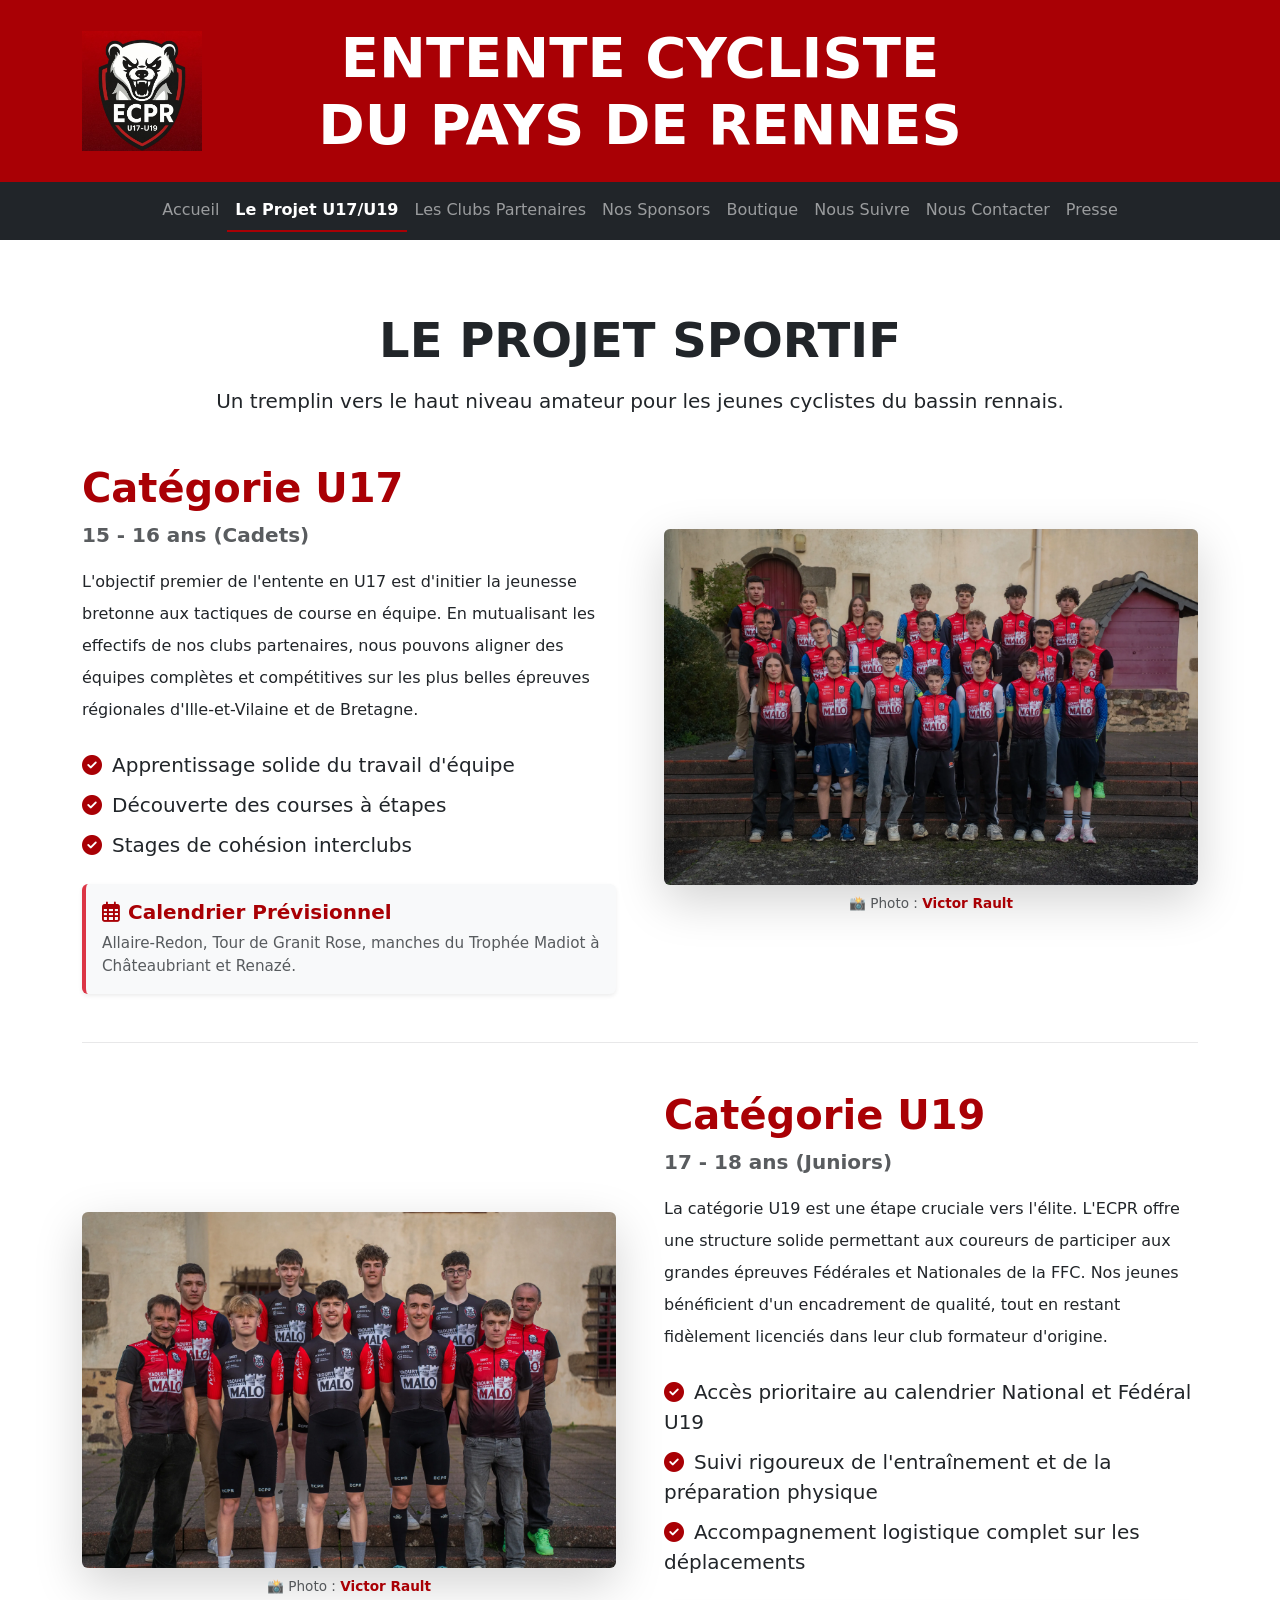
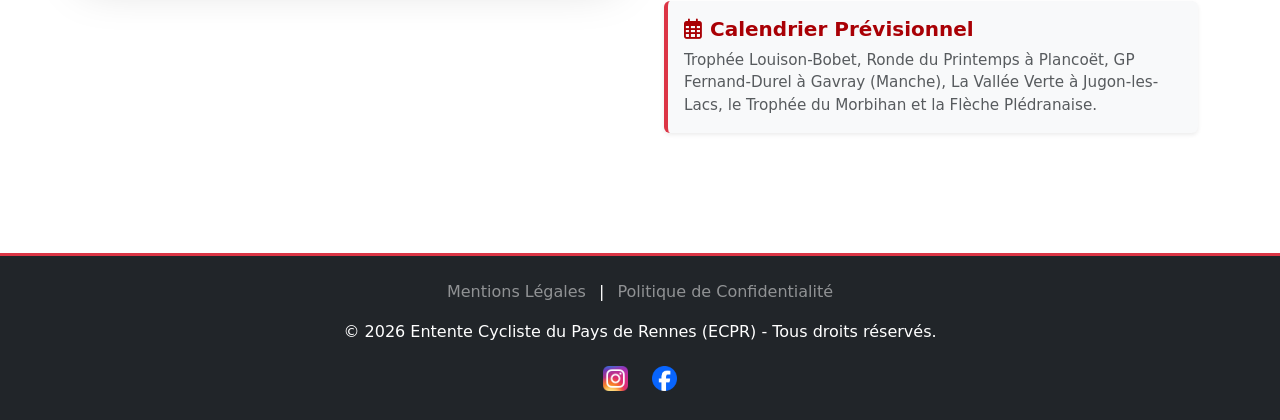
<file: projet.html>
<!DOCTYPE html>
<html lang="fr">
<head>
  <meta charset="UTF-8">
  <meta name="viewport" content="width=device-width, initial-scale=1.0">
  <meta name="description" content="Découvrez le projet sportif de l'Entente Cycliste du Pays de Rennes (ECPR). Une structure dédiée aux jeunes cyclistes U17 et U19 pour accéder au haut niveau en Bretagne.">
  
  <meta property="og:title" content="Le Projet U17/U19 - ECPR Cyclisme">
  <meta property="og:description" content="Une structure dédiée aux jeunes cyclistes U17 et U19 pour accéder au haut niveau en Bretagne.">
  <meta property="og:image" content="https://ecprennes35.github.io/entente-cycliste-rennes/logos/logo_ecpr.png">
  <meta property="og:url" content="https://entente-cycliste-rennes.fr/projet">
  <meta property="og:type" content="website">

  <link rel="stylesheet" href="style.css">
  <link rel="stylesheet" href="https://cdnjs.cloudflare.com/ajax/libs/font-awesome/6.5.2/css/all.min.css">
  <title>Le Projet Sportif U17/U19 - ECPR Cyclisme</title>
  <link rel="icon" type="image/webp" href="logos/logo_ecpr.png">
  <link href="https://cdn.jsdelivr.net/npm/bootstrap@5.0.2/dist/css/bootstrap.min.css" rel="stylesheet">
  
  <style>
    .section-title { color: #a90005; font-weight: bold; }
    .check-list li { list-style: none; margin-bottom: 10px; }
    .check-list li::before { content: '\f058'; font-family: 'Font Awesome 6 Free'; font-weight: 900; color: #a90005; margin-right: 10px; }
  </style>
</head>
<body>
  <header class="text-white p-4" style="background-color: #a90005;">
      <div class="d-flex justify-content-between align-items-center container">
        <div><img src="logos/logo_ecpr.png" alt="Logo ECPR" style="height:120px;"></div>
        <div class="flex-grow-1 text-center">
          <h1 class="mb-0 display-4 fw-bold text-uppercase text-white">Entente Cycliste <br> du Pays de Rennes</h1>
        </div>
        <div style="width:120px;"></div>
      </div>
  </header>

  <nav class="navbar navbar-expand-lg navbar-dark bg-dark sticky-top">
    <div class="container">
      <button class="navbar-toggler" type="button" data-bs-toggle="collapse" data-bs-target="#navbarNav">
        <span class="navbar-toggler-icon"></span>
      </button>
      <div class="collapse navbar-collapse justify-content-center" id="navbarNav">
        <ul class="navbar-nav">
          <li class="nav-item"><a class="nav-link" href="index">Accueil</a></li>
          <li class="nav-item"><a class="nav-link active" href="projet">Le Projet U17/U19</a></li>
          <li class="nav-item"><a class="nav-link" href="clubs">Les Clubs Partenaires</a></li>
          <li class="nav-item"><a class="nav-link" href="nospartenaires">Nos Sponsors</a></li>
<li class="nav-item"><a class="nav-link" href="boutique.html">Boutique</a></li>
          <li class="nav-item"><a class="nav-link" href="noussuivre">Nous Suivre</a></li>
          <li class="nav-item"><a class="nav-link" href="nouscontacter">Nous Contacter</a></li>
          <li class="nav-item"><a class="nav-link" href="presse">Presse</a></li>
        </ul>
      </div>
    </div>
  </nav>

  <section class="container my-5 py-4">
    <div class="text-center mb-5">
      <h2 class="display-5 fw-bold text-uppercase">Le Projet Sportif</h2>
      <p class="lead mt-3">Un tremplin vers le haut niveau amateur pour les jeunes cyclistes du bassin rennais.</p>
    </div>

    <div class="row g-5 align-items-center mb-5">
      <div class="col-md-6">
        <h3 class="section-title display-6">Catégorie U17</h3>
        <p class="fs-5 text-muted"><strong>15 - 16 ans (Cadets)</strong></p>
        <p class="lh-lg">
          L'objectif premier de l'entente en U17 est d'initier la jeunesse bretonne aux tactiques de course en équipe. En mutualisant les effectifs de nos clubs partenaires, nous pouvons aligner des équipes complètes et compétitives sur les plus belles épreuves régionales d'Ille-et-Vilaine et de Bretagne.
        </p>
        <ul class="check-list p-0 fs-5 mt-4">
          <li>Apprentissage solide du travail d'équipe</li>
          <li>Découverte des courses à étapes</li>
          <li>Stages de cohésion interclubs</li>
        </ul>
        
        <div class="mt-4 p-3 bg-light rounded border-start border-danger border-4 shadow-sm">
          <h4 class="h5 fw-bold" style="color: #a90005;"><i class="fa-regular fa-calendar-days me-2"></i>Calendrier Prévisionnel</h4>
          <p class="mb-0 text-muted" style="font-size: 0.95rem;">
            Allaire-Redon, Tour de Granit Rose, manches du Trophée Madiot à Châteaubriant et Renazé.
          </p>
        </div>

      </div>
      <div class="col-md-6 text-center">
        <img src="images/u17.webp" alt="L'équipe cycliste U17 de l'ECPR" class="img-fluid rounded shadow-lg">
        <p class="mt-2 text-muted" style="font-size: 0.85rem;">📸 Photo : <a href="https://victorraultd0fb.myportfolio.com/" target="_blank" class="text-decoration-none fw-bold" style="color: #a90005;">Victor Rault</a></p>
      </div>
    </div>

    <hr class="my-5" style="opacity: 0.1;">

    <div class="row g-5 align-items-center flex-row-reverse mb-5">
      <div class="col-md-6">
        <h3 class="section-title display-6">Catégorie U19</h3>
        <p class="fs-5 text-muted"><strong>17 - 18 ans (Juniors)</strong></p>
        <p class="lh-lg">
          La catégorie U19 est une étape cruciale vers l'élite. L'ECPR offre une structure solide permettant aux coureurs de participer aux grandes épreuves Fédérales et Nationales de la FFC. Nos jeunes bénéficient d'un encadrement de qualité, tout en restant fidèlement licenciés dans leur club formateur d'origine.
        </p>
        <ul class="check-list p-0 fs-5 mt-4">
          <li>Accès prioritaire au calendrier National et Fédéral U19</li>
          <li>Suivi rigoureux de l'entraînement et de la préparation physique</li>
          <li>Accompagnement logistique complet sur les déplacements</li>
        </ul>
        
        <div class="mt-4 p-3 bg-light rounded border-start border-danger border-4 shadow-sm">
          <h4 class="h5 fw-bold" style="color: #a90005;"><i class="fa-regular fa-calendar-days me-2"></i>Calendrier Prévisionnel</h4>
          <p class="mb-0 text-muted" style="font-size: 0.95rem;">
            Trophée Louison-Bobet, Ronde du Printemps à Plancoët, GP Fernand-Durel à Gavray (Manche), La Vallée Verte à Jugon-les-Lacs, le Trophée du Morbihan et la Flèche Plédranaise.
          </p>
        </div>

      </div>
      <div class="col-md-6 text-center">
        <img src="images/u19.webp" alt="Coureurs U19 de l'ECPR en pleine course" class="img-fluid rounded shadow-lg">
        <p class="mt-2 text-muted" style="font-size: 0.85rem;">📸 Photo : <a href="https://victorraultd0fb.myportfolio.com/" target="_blank" class="text-decoration-none fw-bold" style="color: #a90005;">Victor Rault</a></p>
      </div>
    </div>
  </section>

  <footer class="bg-dark text-white text-center p-4 mt-auto border-top border-danger border-3">
  <div class="mb-3">
    <a href="mentionslegales.html" class="text-white-50 text-decoration-none mx-2">Mentions Légales</a> | 
    <a href="confidentialite.html" class="text-white-50 text-decoration-none mx-2">Politique de Confidentialité</a>
  </div>
  <p>&copy; 2026 Entente Cycliste du Pays de Rennes (ECPR) - Tous droits réservés.</p>
  <p class="fs-4 mb-0">
    <a href="https://www.instagram.com/ecpaysderennes" target="_blank" class="text-white mx-2 text-decoration-none" aria-label="Instagram ECPR"><img src="logos/logoinsta.webp" alt="" style="height:25px;"></a>
    <a href="https://www.facebook.com/profile.php?id=61585619027082" target="_blank" class="text-white mx-2 text-decoration-none" aria-label="Facebook ECPR"><img src="logos/logofa.webp" alt="" style="height:25px;"></a>
  </p>
</footer>

  <script src="https://cdn.jsdelivr.net/npm/bootstrap@5.0.2/dist/js/bootstrap.bundle.min.js"></script>
</body>
</html>
</file>
<file: style.css>
/* =========================================
   STYLE CSS - ENTENTE CYCLISTE PAYS DE RENNES (ECPR)
   Couleurs principales : Rouge (#a90005) et Noir/Gris Foncé (#1a1a1a)
   ========================================= */

/* === SLOGAN & ANIMATIONS === */
#slogan {
  opacity: 0;
  transition: opacity 1s ease-in-out;
  font-size: 2rem;
  font-weight: bold;
}

#slogan.show {
  opacity: 1;
}

#carouselText {
  opacity: 1;
  transition: opacity 0.5s ease-in-out;
}

#carouselText.fade-out {
  opacity: 0;
}

.text-shadow {
  text-shadow: 2px 2px 6px rgba(0, 0, 0, 0.8);
}

/* === HERO BANNER (Accueil) === */
.hero-banner {
  background: url("logos/logo_ecpr.png") center/cover no-repeat;
  background-color: #1a1a1a; /* Fond noir par défaut si l'image ne charge pas */
  height: 55vh;
  position: relative;
}

.hero-banner::before {
  content: '';
  position: absolute;
  top: 0;
  left: 0;
  width: 100%;
  height: 100%;
  background-color: rgba(0, 0, 0, 0.6); /* Assombri un peu plus pour faire ressortir le texte blanc */
  z-index: 1;
}

.hero-banner > * {
  position: relative;
  z-index: 2;
}

.hero-banner h1,
.hero-banner h2,
.hero-banner div,
.hero-banner p {
  color: white !important;
}

/* === NAVBAR === */
.nav-link.active {
  font-weight: bold;
  border-bottom: 2px solid #a90005; /* Soulignement rouge ECPR pour la page active */
  color: #fff !important;
}

/* Menu secondaire (si utilisé plus tard) */
.navbarSection {
  background-color: #1a1a1a; /* Remplacement du bleu par du gris très foncé */
  border-radius: 10px;
  max-width: 900px;
  margin: 20px auto;
  padding: 5px 20px;
}

/* === BOUTONS === */
.btn-lg {
  transition: transform 0.2s, box-shadow 0.2s;
}

.btn-lg:hover {
  transform: scale(1.05);
  box-shadow: 0 0 10px rgba(0, 0, 0, 0.3);
}

/* Remplacement du bouton primaire (anciennement bleu) par du Noir/Gris foncé */
.btn-primary {
  background-color: #1a1a1a;
  border: none;
  color: white;
}

.btn-primary:hover {
  background-color: #333333;
  color: white;
}

/* Bouton rouge ECPR */
.btn-danger {
  background-color: #a90005 !important;
  border-color: #a90005 !important;
}

.btn-danger:hover {
  background-color: #b71c1c !important; /* Rouge plus foncé au survol */
  border-color: #b71c1c !important;
}

/* Bouton spécifique pour les partenaires */
.btn-partner {
  margin-top: 40px;
  background-color: #a90005; /* Rouge ECPR */
  color: #fff;
  font-weight: bold;
  padding: 12px 25px;
  border-radius: 8px;
  transition: background 0.3s ease;
  text-decoration: none;
  display: inline-block;
}

.btn-partner:hover {
  background-color: #b71c1c; /* Rouge foncé */
  color: #fff;
}

/* === CARTES (Sections, Sponsors, etc.) === */
.card {
  border: none;
  box-shadow: 0 4px 12px rgba(0, 0, 0, 0.1);
  transition: transform 0.2s ease, box-shadow 0.2s ease;
  border-radius: 10px;
}

.card:hover {
  transform: translateY(-5px);
  box-shadow: 0 8px 20px rgba(0, 0, 0, 0.2);
}

.card-img-top {
  height: 220px;
  object-fit: cover;
  border-top-left-radius: 10px;
  border-top-right-radius: 10px;
}

.card-title {
  font-weight: 700;
  color: #1a1a1a; /* Texte des titres en sombre */
}

/* === ALBUM PHOTO === */
.album {
  display: flex;
  flex-wrap: wrap;
  gap: 20px;
  justify-content: center;
}

.album-item {
  position: relative;
  border-radius: 8px;
  overflow: hidden;
  box-shadow: 0 4px 12px rgba(0, 0, 0, 0.3);
  margin: 0;
  padding: 0;
  display: flex;
  flex-direction: column;
}

.album-item img {
  width: 100%;
  height: 280px;
  object-fit: cover;
  display: block;
}

.album-item p {
  margin: 5px 0 0 0;
  text-align: center;
  font-weight: bold;
  font-size: 1.1rem;
}

.album-item.small { width: 250px; }
.album-item.medium { width: 400px; }
.album-item.large { width: 550px; }

/* === SECTION SUIVI / SOCIAL === */
.social-btn {
  font-size: 1.2rem;
  padding: 12px 20px;
  border-radius: 50px;
  transition: 0.3s;
}

.social-btn:hover {
  transform: scale(1.05);
}

.social-grid img {
  object-fit: cover;
  height: 200px;
  width: 100%;
  border-radius: 12px;
}

/* === STRUCTURE & CONTAINERS === */
.container-limitee {
  max-width: 600px;
  margin: 0 auto;
}

/* === CARROUSEL === */
.carousel-item img {
  height: 650px;
  object-fit: contain;
  width: 100%;
  display: block;
}

/* === RESPONSIVE === */
@media (max-width: 768px) {
  .carousel-item img {
    height: 250px;
  }
}

/* === LIGHTBOX / MODAL IMAGES === */
.modal-img {
  display: none;
  position: fixed;
  z-index: 9999;
  padding-top: 60px;
  left: 0;
  top: 0;
  width: 100%;
  height: 100%;
  background-color: rgba(0, 0, 0, 0.9);
  text-align: center;
}

.modal-img-content {
  max-width: 80%;
  max-height: 80%;
  margin: auto;
  margin-top: 40px;
  border-radius: 8px;
  display: block;
}

.modal-img-close,
.modal-prev,
.modal-next {
  position: absolute;
  top: 50%;
  color: #fff;
  font-size: 40px;
  font-weight: bold;
  cursor: pointer;
  user-select: none;
  transition: 0.3s;
}

.modal-img-close {
  top: 20px;
  right: 35px;
  font-size: 45px;
}

.modal-prev {
  left: 20px;
  transform: translateY(-50%);
}

.modal-next {
  right: 20px;
  transform: translateY(-50%);
}

.modal-prev:hover,
.modal-next:hover,
.modal-img-close:hover {
  color: #a90005; /* Rouge au survol au lieu du gris */
}

.modal-caption {
  margin-top: 15px;
  color: #f1f1f1;
  font-size: 18px;
  text-align: center;
}

/* === DOSSIERS ALBUMS (breadcrumb & icônes) === */
.folder-icon-container {
  text-align: center;
  padding: 15px;
  border: 1px solid #dee2e6;
  border-radius: 8px;
  transition: all 0.2s;
  cursor: pointer;
  min-height: 150px;
  display: flex;
  flex-direction: column;
  justify-content: center;
  align-items: center;
}

.folder-icon-container:hover {
  background-color: #f8f9fa;
  border-color: #a90005; /* Bordure rouge ECPR au survol */
  box-shadow: 0 0 10px rgba(211, 47, 47, 0.2); /* Ombre rouge légère */
}

.folder-icon-container i {
  font-size: 4rem;
  color: #1a1a1a; /* Icône de dossier noire */
  margin-bottom: 10px;
}

.folder-label {
  font-weight: bold;
  color: #333;
}

.breadcrumb-item a {
  color: #a90005; /* Liens du fil d'ariane en rouge ECPR */
  font-weight: bold;
  text-decoration: none;
  transition: color 0.2s;
}

.breadcrumb-item a:hover {
  color: #1a1a1a; /* Devient noir au survol */
}

.breadcrumb-item.active {
  color: #6c757d;
}

.visibilite-img:hover {
  transform: scale(1.03); /* Un zoom très léger, pas 1.05 comme j'avais mis */
}
</file>
